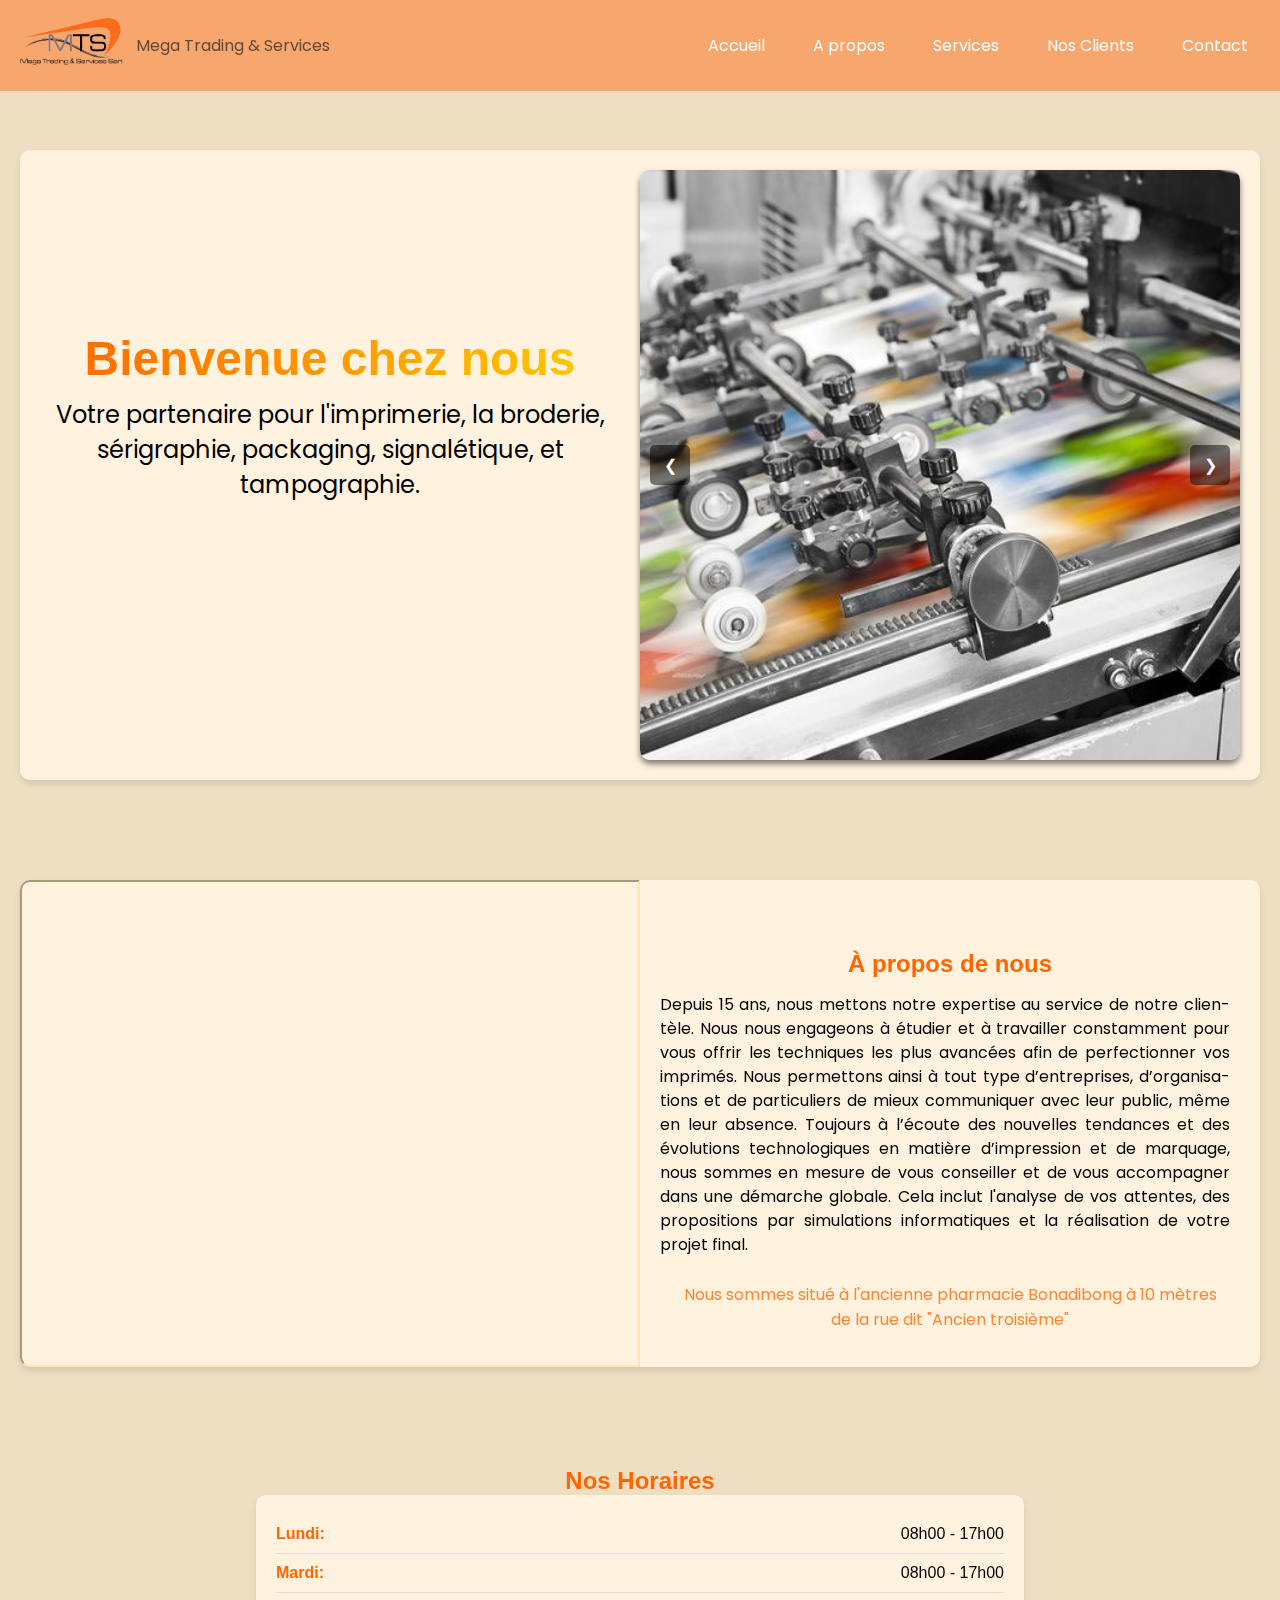
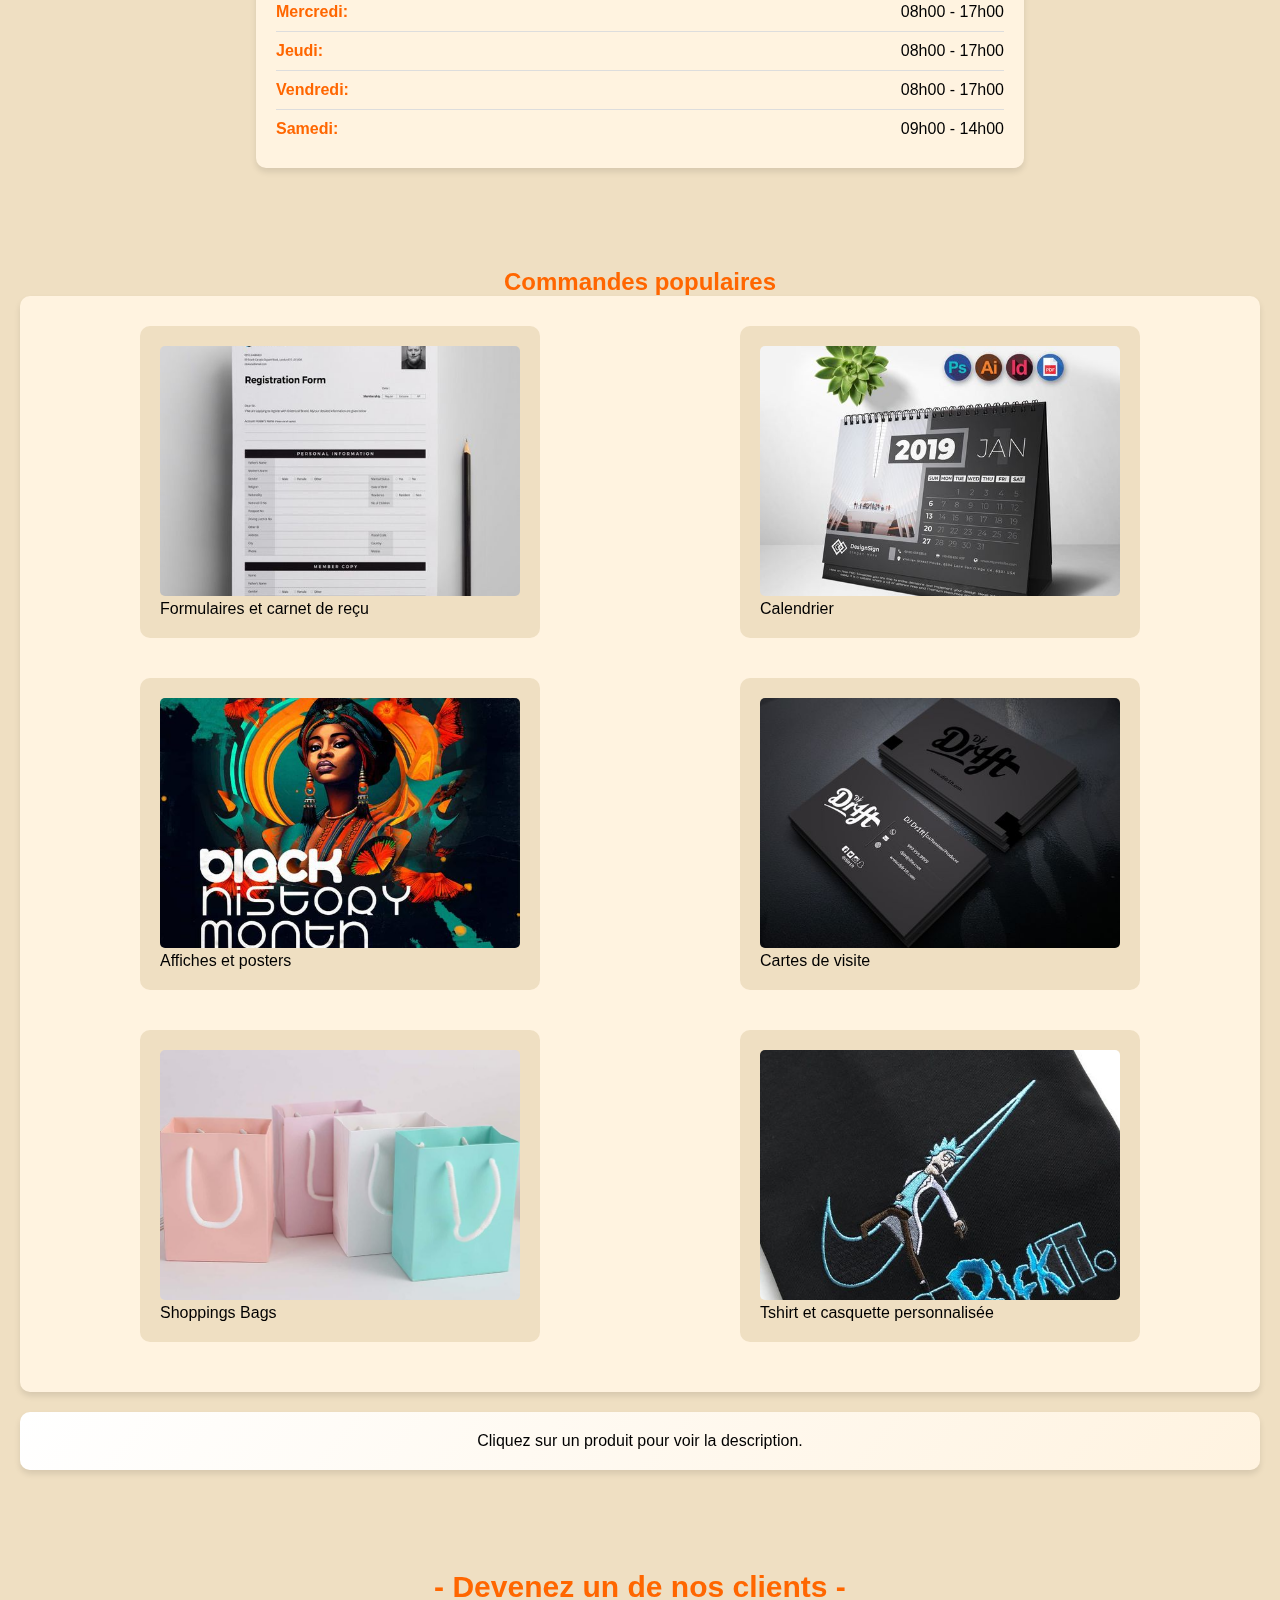
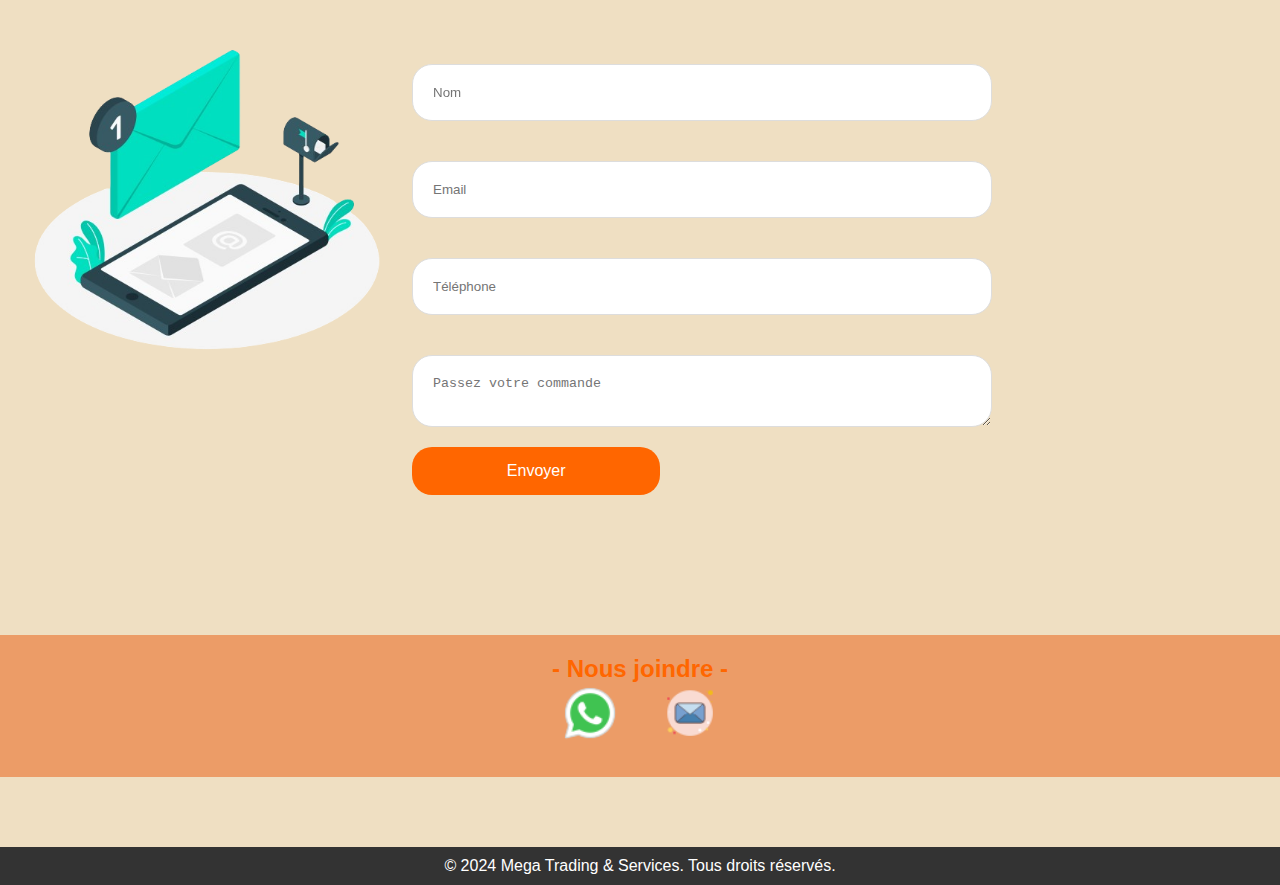
<file: index.html>
<!DOCTYPE html>
<html lang="fr">
  <head>
    <meta charset="UTF-8" />
    <meta name="viewport" content="width=device-width, initial-scale=1.0" />
    <title>MTS Online</title>
    <link rel="icon" type="image/png"  sizes="50x50" href="iconSite/Logo1-removebg-preview.png" />
    <link rel="stylesheet" href="styles.css" />
    <link href="https://fonts.googleapis.com/css2?family=Poppins:wght@300;400;500;600;700;800;900&display=swap" rel="stylesheet">
  </head>

  <body>
    <header>
      <nav class="navbar">
        <div class="logo">
          <a href="index.html">
            <img src="logoentreprise\Logo.PNG" alt="Logo" class="logo-img" />
          </a>
          <span class="company-name">Mega Trading & Services</span>
        </div>
        <ul class="nav-links">
          <li><a href="#home">Accueil</a></li>
          <li><a href="#about">A propos</a></li>
          <li class="dropdown">
            <a href="#services" id="services-btn" class="dropbtn">Services</a>
            <ul class="dropdown-content" id="services-dropdown">
              <li><a href="broderie.html">Broderie</a></li>
              <li><a href="Imprimerie.html">Imprimerie</a></li>
              <li><a href="packaging.html">Packaging</a></li>
              <li><a href="serigraphie.html">Sérigraphie</a></li>
              <li><a href="signaletique.html">Signalétique</a></li>
              <li><a href="tampographie.html">Tampographie</a></li>
            </ul>
          </li>
          <li><a href="Clients.html">Nos Clients</a></li>
          <li><a href="#contact">Contact</a></li>
        </ul>
        <div class="hamburger" onclick="toggleMenu()">
          <div class="bar"></div>
          <div class="bar"></div>
          <div class="bar"></div>
        </div>
      </nav>
      <script>
        //
        //
        //
        document.addEventListener("DOMContentLoaded", (event) => {
          const servicesBtn = document.getElementById("services-btn");
          const servicesDropdown = document.getElementById("services-dropdown");

          servicesBtn.addEventListener("click", function (event) {
            event.preventDefault();
            servicesDropdown.classList.toggle("show");
          });

          window.addEventListener("click", function (event) {
            if (
              !servicesBtn.contains(event.target) &&
              !servicesDropdown.contains(event.target)
            ) {
              servicesDropdown.classList.remove("show");
            }
          });
        });

        function toggleMenu() {
          const navLinks = document.querySelector(".nav-links");
          const hamburger = document.querySelector(".hamburger");
          navLinks.classList.toggle("open");
          hamburger.classList.toggle("toggle");
        }
      </script>
      <script>
        const links = document.querySelectorAll('.nav-links a[href^="#"]');

        for (const link of links) {
          link.addEventListener("click", function (event) {
            event.preventDefault(); // Empêche le comportement par défaut du lien

            const targetId = this.getAttribute("href"); // Récupère l'ID de la section cible
            const targetElement = document.querySelector(targetId); // Sélectionne l'élément cible

            if (targetElement) {
              // Vérifie si l'élément cible existe
              const yOffset = targetElement.getBoundingClientRect().top; // Obtient la position verticale de l'élément cible
              window.scrollTo({
                top: yOffset, // Défile la page vers la position verticale de l'élément cible
                behavior: "smooth", // Défilement fluide
              });
            }
          });
        }
      </script>
    </header>
    <main>
      <!-- <section id="home" class="section">
            <div class="intro">
                <div class="intro-text">
                    <h1 style="background:linear-gradient(to right, #ff6600, #ffcc00) ;background-clip: text ; color:transparent; font-size: 3rem;">Bienvenue chez vous</h1>
                    <h1>Votre partenaire pour l'imprimerie ,la broderie, sérigraphie, packaging, signalétique, et tampographie.</h1>
                </div>
        
                <div class="image-container">
                    <img src="imgSite/image0.jpg" alt="Impriman te Offset">
                </div>
     
            </div>
        </section> -->

      <section id="home" class="section">
        <div class="intro">
          <div class="intro-text">
            <h1
              style="
                background: linear-gradient(to right, #ff6600, #ffcc00);
                background-clip: text;
                color: transparent;
                font-size: 3rem;
                margin-top: 5%;
                padding: 2%;
              "
            >
              Bienvenue chez nous
            </h1>
            <p  style="font-family: 'Poppins', sans-serif;font-size: 1.5rem;">
              Votre partenaire pour l'imprimerie, la broderie, sérigraphie,
              packaging, signalétique, et tampographie.
            </p>
          </div>
          <div
            class="image-container"
            id="imageContainer"
            style="background-image: url('imgSite/image0.jpg')"
          >
            <div class="arrow left" onclick="prevImage()">&#10094;</div>
            <div class="arrow right" onclick="nextImage()">&#10095;</div>
          </div>
        </div>
      </section>

      <section id="about" class="section">
        <div class="about-us">
          <div class="map">
            <!-- Intégrer une carte ici -->
            <iframe
              id="mapIframe"
              class="iframecontent"
              src="https://www.google.com/maps/embed?pb=!1m14!1m12!1m3!1d3979.8927900612543!2d9.697039474420828!3d4.042294995931454!2m3!1f0!2f0!3f0!3m2!1i1024!2i768!4f13.1!5e0!3m2!1sfr!2scm!4v1717136594095!5m2!1sfr!2scm&markers=color:red%7C4.042294995931454,9.697039474420828&q=megatrading&servicessarl"
              style="
                border-bottom-left-radius: 10px;
                border-top-left-radius: 10px;
                height: 100%;
                width: 100%;
                border-color: #ffe2b5;
              "
              center="position"
              allowfullscreen=""
              loading="lazy"
              referrerpolicy="no-referrer-when-downgrade"
            ></iframe>
          </div>
          <div class="description"style="padding: 20px;margin-top: 2%;">
            <h2 style="color: #ff6600; padding: 15px; margin-top: 10px">
              À propos de nous
            </h2>
            <p class="hum" style=" font-family: 'Poppins', sans-serif; line-height: 1.5; margin-right: 10px;hyphens: auto; text-align: justify;">
              Depuis 15 ans, nous mettons notre expertise au service de notre clientèle. Nous nous engageons à étudier et à travailler constamment pour vous 
              offrir les techniques les plus avancées afin de perfectionner vos imprimés. Nous permettons ainsi à tout type d’entreprises, d’organisations et
               de particuliers de mieux communiquer avec leur public, même en leur absence.

Toujours à l’écoute des nouvelles tendances et des évolutions technologiques en matière d’impression et de marquage, 
nous sommes en mesure de vous conseiller et de vous accompagner dans une démarche globale. Cela inclut l'analyse de vos attentes, des propositions par 
simulations informatiques et la réalisation de votre projet final.
                <p style="color: #ff8534; padding: 15px; margin-top: 10px;font-family: 'Poppins', sans-serif; ">
                  Nous sommes situé à l'ancienne pharmacie Bonadibong à 10 mètres de la rue dit "Ancien troisième"
                </p>
            </p>
          </div>
         
        </div>
      </section>
      <section id="hours" class="section">
        <h2 style="color: #ff6600">Nos Horaires</h2>
        <ul class="timeline">
          <li>
            <span class="day">Lundi:</span>
            <div class="progress" style="width: 30%"></div>
            08h00 - 17h00
          </li>
          <li>
            <span class="day">Mardi:</span>
            <div class="progress" style="width: 30%"></div>
            08h00 - 17h00
          </li>
          <li>
            <span class="day">Mercredi:</span>
            <div class="progress" style="width: 30%"></div>
            08h00 - 17h00
          </li>
          <li>
            <span class="day">Jeudi:</span>
            <div class="progress" style="width: 30%"></div>
            08h00 - 17h00
          </li>
          <li>
            <span class="day">Vendredi:</span>
            <div class="progress" style="width: 30%"></div>
            08h00 - 17h00
          </li>
          <li>
            <span class="day">Samedi:</span>
            <div class="progress" style="width: 30%"></div>
            09h00 - 14h00
          </li>
        </ul>
      </section>

      <section class="section">
        <h2 style="color: #ff6600">Commandes populaires</h2>
        <div class="product-gallery">
          <!-- Les produits seront affichés ici -->
          <div
            class="product"
            onclick="showProductDescription('product4')"
            data-description="Des formulaires sur mesure : Simplifiez vos démarches et boostez votre productivité !

            Dites adieu aux formulaires papier fastidieux et inefficaces. Optez pour des formulaires sur mesure qui s'adaptent parfaitement à vos besoins et à vos exigences."
          >
            <img src="imgSite\formulaires.jpg" alt="Produit 4" />
            <p>Formulaires et carnet de reçu</p>
          </div>

          <div
            class="product"
            onclick="showProductDescription('product6')"
            data-description="Le nouvel an."
          >
            <img src="imgSite\calendrier.jpg" alt="Produit 6" />
            <p>Calendrier</p>
          </div>

          <div
            class="product"
            onclick="showProductDescription('product1')"
            data-description="Sublimez vos murs avec des affiches et posters qui vous ressemblent !"
          >
            <img src="imgSite\affiches.jpg" alt="Produit 1" />
            <p>Affiches et posters</p>
          </div>
          <div
            class="product"
            onclick="showProductDescription('product2')"
            data-description="Des cartes de visite qui font mouche !

            Votre première impression est la plus importante. Offrez à vos contacts une carte de visite qui vous ressemble et qui vous démarque."
          >
            <img src="imgSite\carte de visite.jpg" alt="Produit 2" />
            <p>Cartes de visite</p>
          </div>
          <div
            class="product"
            onclick="showProductDescription('product3')"
            data-description="Des sacs durables et écologiques pour promouvoir votre entreprise et transporter vos produits en toute sécurité"
          >
            <img src="imgSite\sac.jpg" alt="Produit 3" />
            <p>Shoppings Bags</p>
          </div>
          <!-- <div class="product" onclick="showProductDescription('product3')" data-description="Etiquettes et emballages : Habillez vos produits avec élégance et distinction !

            Valorisez votre marque et boostez vos ventes avec des étiquettes et emballages sur mesure qui attirent l'attention et suscitent le désir.">
                <img src="etiquettes.jpg" alt="Produit 3">
                <p>Etiquettes et emballages</p>
            </div>
      -->
          <div
            class="product"
            onclick="showProductDescription('product5')"
            data-description="Votre vêtement vous définit personnalisez votre image chez nous."
          >
            <img src="imgSite\tshirt.jpg" alt="Produit 5" />
            <p>Tshirt et casquette personnalisée</p>
          </div>
        </div>
        <div id="product-description" class="product-description">
          Cliquez sur un produit pour voir la description.
        </div>
      </section>
      <section id="contact" class="section">
        <h2
          style="
            color: #ff6600;
            font-weight: 600;
            font-size: 30px;
            margin-bottom: 20px;
          "
        >
          - Devenez un de nos clients -
        </h2>
        <img
          src="iconSite/Img-removebg-preview.png"
          alt="Image description"
          style="width: 30%; float: left"
        />
        <form action="https://api.web3forms.com/submit" method="post">
          <input
            type="hidden"
            name="access_key"
            value="1eb11de0-bf8b-41c1-966f-61df71127b80"
          />
          <!-- <label for="name">Nom:</label> -->
          <input type="text" id="name" name="name" required placeholder="Nom" />
          <!-- <label for="email">Email:</label> -->
          <input
            type="email"
            id="email"
            name="email"
            required
            placeholder="Email"
          />
          <!-- <label for="tel">Téléphone:</label> -->
          <input
            type="tel"
            id="tel"
            name="tel"
            required
            placeholder="Téléphone"
          />
          <!-- <label for="message">Message:</label> -->
          <textarea
            id="message"
            name="message"
            required
            placeholder="Passez votre commande "
          ></textarea>
          <button type="submit" class="submit">Envoyer</button>
        </form>
      </section>
    </main>

    <footer
      style="
        padding: 20px 0;
        text-align: center;
        background-color: rgb(236, 156, 103);
      "
    >
      <h2 style="color: #ff6600">- Nous joindre -</h2>
      <div class="contact" style="display: flex; justify-content: center">
        <div class="contact-item" style="margin: 0 20px">
          <a href="https://wa.me/237677775331">
            <img
              style="width: 60px; height: auto; margin-bottom: 10px"
              src="iconSite\icons8-whatsapp-48.png"
              alt="WhatsApp Logo"
            />
            <!-- <p style="color:rgb(102, 102, 228);">WhatsApp : +237677775331</p> -->
          </a>
        </div>
        <div class="contact-item" style="margin: 0 20px">
          <a href="mailto:megatradingsarl@gmail.com">
            <img
              style="width: 60px; height: auto; margin-bottom: 10px"
              src="iconSite\icons8-nouveau-message-50.png"
              alt="Email Logo"
            />
            <!-- <p style="color:rgb(102, 102, 228);">Email : megatradingsarl@gmail.com</p> -->
          </a>
        </div>
      </div>
    </footer>

    <footer>
      <p>&copy; 2024 Mega Trading & Services. Tous droits réservés.</p>
    </footer>
    <script src="script.js"></script>
    <!-- <script src="script1.js"></script> -->
    <script>
      document.addEventListener("DOMContentLoaded", function () {
        let currentImageIndex = 0;
        const images = [
          "imgSite/image0.jpg",
          "imgSite/polo1.jpg",
          "imgSite/papershoppingbag.jpg",
          "imgSite/magasin.jpg",
          "imgSite/calendrier1.jpg",
          "imgSite/emballages.jpg",
          "imgSite/carteVisite1.jpg",
        ];

        const imageContainer = document.getElementById("imageContainer");

        function changeImage(index) {
          imageContainer.style.backgroundImage = `url(${images[index]})`;
        }

        function nextImage() {
          currentImageIndex = (currentImageIndex + 1) % images.length;
          changeImage(currentImageIndex);
        }

        function prevImage() {
          currentImageIndex =
            (currentImageIndex - 1 + images.length) % images.length;
          changeImage(currentImageIndex);
        }

        // Change image every 5 seconds
        setInterval(nextImage, 5000);

        // Optional: Initialize with the first image
        changeImage(currentImageIndex);

        // Make functions available globally
        window.nextImage = nextImage;
        window.prevImage = prevImage;
      });
    </script>
  </body>
</html>
</file>
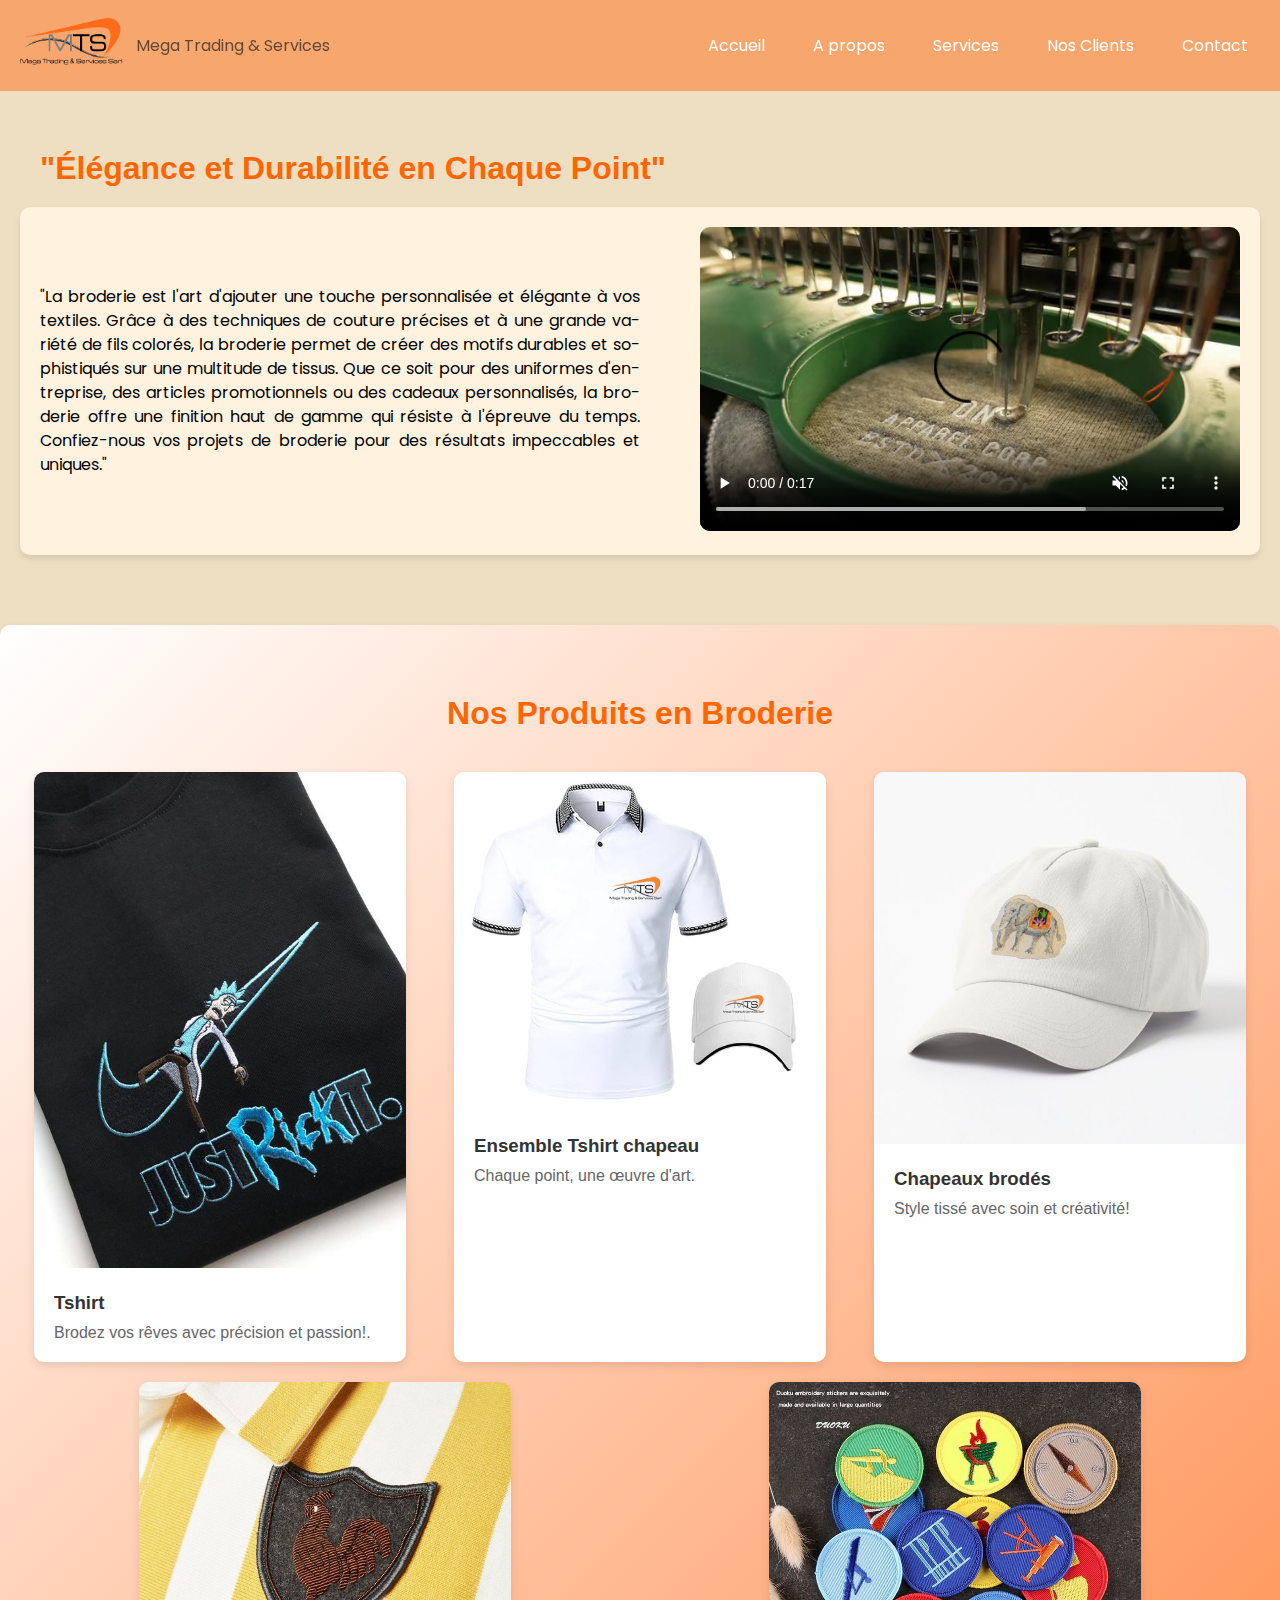
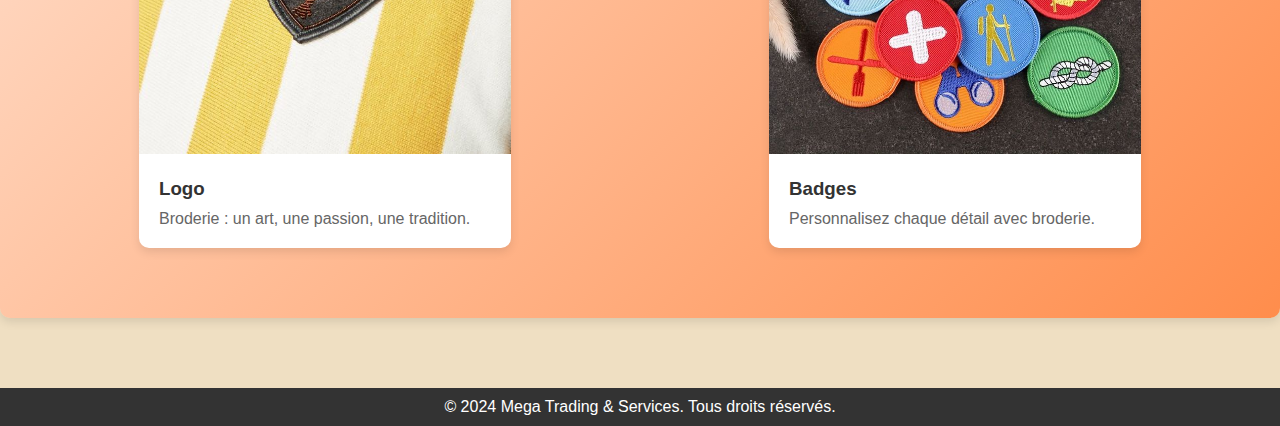
<file: broderie.html>
<!DOCTYPE html>
<html lang="fr">
  <head>
    <meta charset="UTF-8" />
    <meta name="viewport" content="width=device-width, initial-scale=1.0" />
    <title>MTS Online</title>
    <link rel="icon" type="image/png" sizes="50x50" href="iconSite/Logo1-removebg-preview.png"">
    <link rel="stylesheet" href="styles.css" />
    <link href="https://fonts.googleapis.com/css2?family=Poppins:wght@300;400;500;600;700;800;900&display=swap" rel="stylesheet">
  </head>
  <body>
    <header>
      <nav class="navbar">
           <div class="logo">
               <a href="index.html">
                   <img src="logoentreprise\Logo.PNG" alt="Logo" class="logo-img">
               </a>
               <span class="company-name">Mega Trading & Services</span>
           </div>
           <ul class="nav-links">
               <li><a href="index.html">Accueil</a></li>
               <li><a href="index.html#about">A propos</a></li>
               <li class="dropdown">
                <a href="#services" id="services-btn" class="dropbtn">Services</a>
                <ul class="dropdown-content" id="services-dropdown">
                    <li><a href="broderie.html">Broderie</a></li>
                    <li><a href="Imprimerie.html">Imprimerie</a></li>
                    <li><a href="packaging.html">Packaging</a></li>
                    <li><a href="serigraphie.html">Sérigraphie</a></li>
                    <li><a href="signaletique.html">Signalétique</a></li>
                    <li><a href="tampographie.html">Tampographie</a></li>
                   </ul>
               </li>
               <li><a href="Clients.html">Nos Clients</a></li>
               <li><a href="index.html#contact">Contact</a></li>
           </ul>
           <div class="hamburger" onclick="toggleMenu()">
               <div class="bar"></div>
               <div class="bar"></div>
               <div class="bar"></div>
           </div>
       </nav>
       <script>
        //
        //
        //
        document.addEventListener("DOMContentLoaded", (event) => {
          const servicesBtn = document.getElementById("services-btn");
          const servicesDropdown = document.getElementById("services-dropdown");

          servicesBtn.addEventListener("click", function (event) {
            event.preventDefault();
            servicesDropdown.classList.toggle("show");
          });

          window.addEventListener("click", function (event) {
            if (
              !servicesBtn.contains(event.target) &&
              !servicesDropdown.contains(event.target)
            ) {
              servicesDropdown.classList.remove("show");
            }
          });
        });

        function toggleMenu() {
          const navLinks = document.querySelector(".nav-links");
          const hamburger = document.querySelector(".hamburger");
          navLinks.classList.toggle("open");
          hamburger.classList.toggle("toggle");
        }
      </script>
   
     </header>
    <main>
      <section class="section">
        <h1 style="color: #ff6600" class="title-left">"Élégance et Durabilité en Chaque Point"</h1>
        <!-- <h2 style="color: #ff6600">La broderie</h2> -->
        <div class="offset-printing">
          <div class="description">
            <p style="text-align: left ;font-family: 'Poppins', sans-serif;hyphens: auto; text-align: justify;line-height: 1.5;">
              "La broderie est l'art d'ajouter une touche personnalisée et élégante à vos textiles.
               Grâce à des techniques de couture précises et à une grande variété de fils colorés, 
               la broderie permet de créer des motifs durables et sophistiqués sur une multitude de tissus.
                Que ce soit pour des uniformes d'entreprise, des articles promotionnels ou des cadeaux personnalisés,
                 la broderie offre une finition haut de gamme qui résiste à l'épreuve du temps. Confiez-nous vos projets
                  de broderie pour des résultats impeccables et uniques."
            </p>
          </div>
          <div class="video">
            <video controls muted>
              <source src="videoSite\broderie.mp4" type="video/mp4" />
              Votre navigateur ne supporte pas la balise vidéo.
            </video>
          </div>
        </div>
      </section>

      <section id="produits-broderie" class="produits-broderie-section">
        <div class="produits-broderie-header">
          <h2>Nos Produits en Broderie</h2>
        </div>
        <div class="produits-broderie-content">
          <div class="produit">
            <img src="imgSite\tshirt.jpg" alt="Produit 1" />
            <div class="produit-info">
              <h3>Tshirt </h3>
              <p>Brodez vos rêves avec précision et passion!.</p>
            </div>
          </div>
          <div class="produit">
            <img src="imgSite\catshirt.jpg" alt="Produit 1" />
            <div class="produit-info">
              <h3>Ensemble Tshirt chapeau</h3>
              <p>Chaque point, une œuvre d'art.</p>
            </div>
          </div>
       
          <div class="produit">
            <img src="imgSite\chapeau2.jpg" alt="Produit 3" />
            <div class="produit-info">
              <h3>Chapeaux brodés </h3>
              <p>Style tissé avec soin et créativité!</p>
            </div>
          </div>
          <div class="produit">
            <img src="imgSite\polo2.jpg" alt="Produit 3" />
            <div class="produit-info">
              <h3>Logo </h3>
              <p>Broderie : un art, une passion, une tradition.</p>
            </div>
          </div>
          <div class="produit">
            <img src="imgSite\badges2.jpg" alt="Produit 3" />
            <div class="produit-info">
              <h3>Badges</h3>
              <p>Personnalisez chaque détail avec broderie.</p>
            </div>
          </div>
        </div>
      </section>
    </main>
    <footer class="printfoot">
      <p>&copy; 2024 Mega Trading & Services. Tous droits réservés.</p>
    </footer>
    <script src="script.js"></script>
  </body>
</html>
</file>
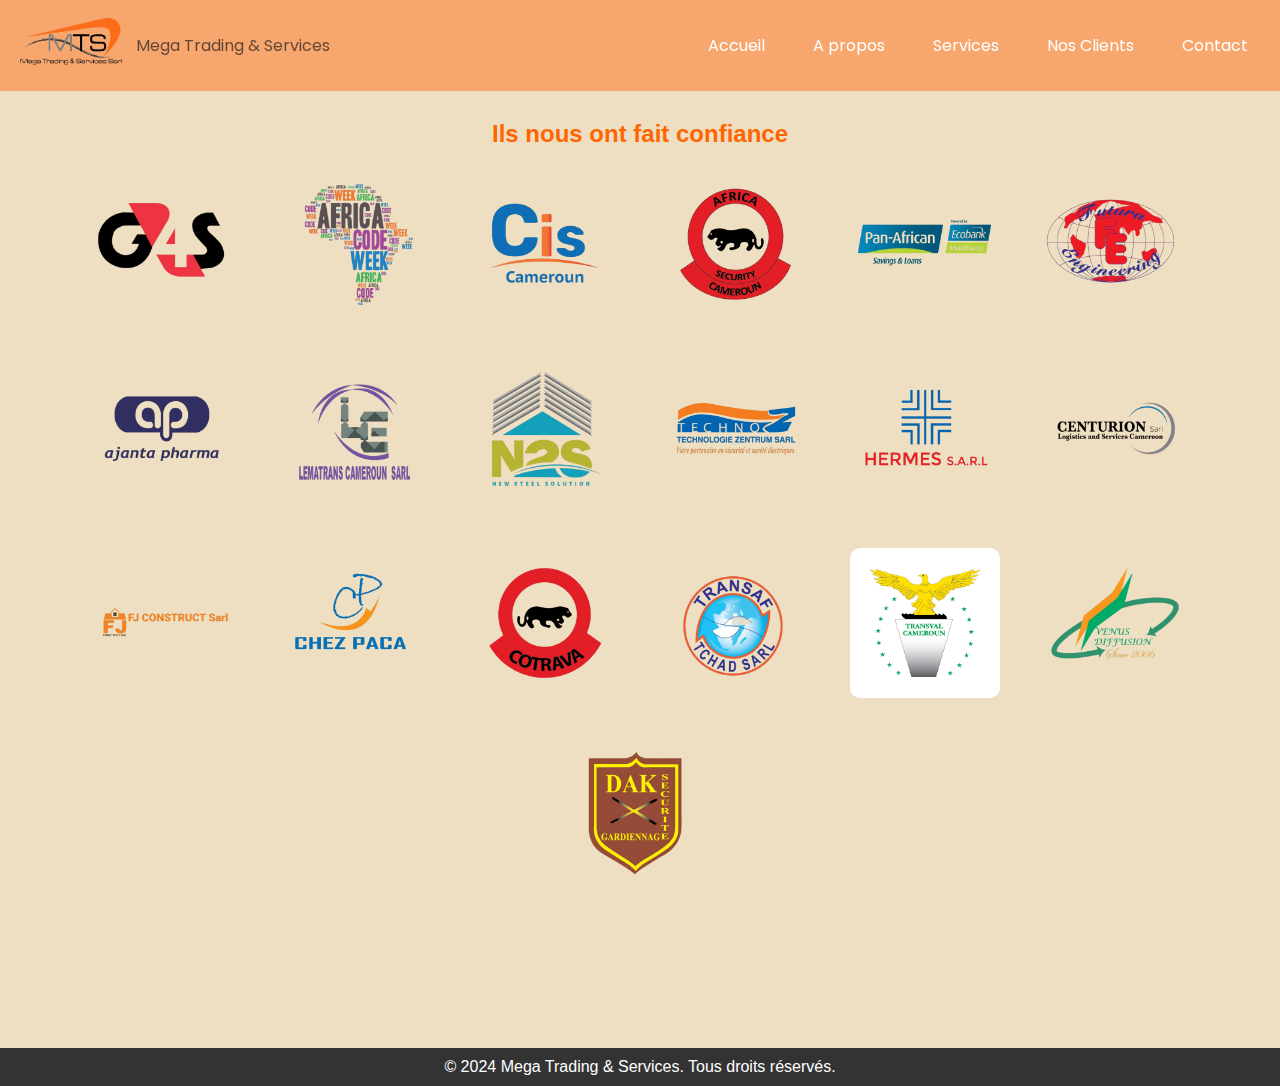
<file: Clients.html>
<!DOCTYPE html>
<html lang="fr">
  <head>
    <meta charset="UTF-8" />
    <meta name="viewport" content="width=device-width, initial-scale=1.0" />
    <title>MTS Online</title>
    <link rel="icon" type="image/png" sizes="50x50" href="iconSite/Logo1-removebg-preview.png">
    <link rel="stylesheet" href="styles.css" />
  </head>
  <body>
    <header>
      <nav class="navbar">
           <div class="logo">
               <a href="index.html">
                   <img src="logoentreprise\Logo.PNG" alt="Logo" class="logo-img">
               </a>
               <span class="company-name">Mega Trading & Services</span>
           </div>
           <ul class="nav-links">
               <li><a href="index.html">Accueil</a></li>
               <li><a href="index.html#about">A propos</a></li>
               <li class="dropdown">
                <a href="#services" id="services-btn" class="dropbtn">Services</a>
                <ul class="dropdown-content" id="services-dropdown">
                    <li><a href="broderie.html">Broderie</a></li>
                    <li><a href="Imprimerie.html">Imprimerie</a></li>
                    <li><a href="packaging.html">Packaging</a></li>
                    <li><a href="serigraphie.html">Sérigraphie</a></li>
                    <li><a href="signaletique.html">Signalétique</a></li>
                    <li><a href="tampographie.html">Tampographie</a></li>
                   </ul>
               </li>
               <li><a href="Clients.html">Nos Clients</a></li>
               <li><a href="index.html#contact">Contact</a></li>
           </ul>
           <div class="hamburger" onclick="toggleMenu()">
               <div class="bar"></div>
               <div class="bar"></div>
               <div class="bar"></div>
           </div>
       </nav>
       <script>
        //
        //
        //
        document.addEventListener("DOMContentLoaded", (event) => {
          const servicesBtn = document.getElementById("services-btn");
          const servicesDropdown = document.getElementById("services-dropdown");

          servicesBtn.addEventListener("click", function (event) {
            event.preventDefault();
            servicesDropdown.classList.toggle("show");
          });

          window.addEventListener("click", function (event) {
            if (
              !servicesBtn.contains(event.target) &&
              !servicesDropdown.contains(event.target)
            ) {
              servicesDropdown.classList.remove("show");
            }
          });
        });

        function toggleMenu() {
          const navLinks = document.querySelector(".nav-links");
          const hamburger = document.querySelector(".hamburger");
          navLinks.classList.toggle("open");
          hamburger.classList.toggle("toggle");
        }
      </script>
   
     </header>
    <main>
      <section id="clients" class="section">
        <h2 style="color: #ff6600; margin-top: 50px;">Ils nous ont fait confiance</h2>
        <div class="client-logos">
          <img src="logoentreprise\logo1_prev_ui.png" alt="Client 1" />
          <img src="logoentreprise\logo2_prev_ui.png " alt="Client 2" />
          <img src="logoentreprise\logo3_prev_ui.png " alt="Client 3" />
          <img src="logoentreprise\logo4_prev_ui.png" alt="Client 4" />
          <img src="logoentreprise\logo5_prev_ui.png" alt="Client 5" />
          <img src="logoentreprise\logo6_prev_ui.png" alt="Client 6" />
          <img src="logoentreprise\logo7_prev_ui.png " alt="Client 7" />
          <img src="logoentreprise\logo8_prev_ui.png " alt="Client 8" />
          <img src="logoentreprise\logo9_prev_ui.png " alt="Client 9" />
          <img src="logoentreprise\logo10_prev_ui.png " alt="Client 10" />
          <img src="logoentreprise\logo11_prev_ui.png " alt="Client 11" />
          <img src="logoentreprise\logo12_prev_ui.png " alt="Client 12" />
          <img src="logoentreprise\logo13_prev_ui.png " alt="Client 13" />
          <img src="logoentreprise\logo14_prev_ui.png " alt="Client 14" />
          <img src="logoentreprise\logo15_prev_ui.png " alt="Client 15" />
          <img src="logoentreprise\logo16_prev_ui.png " alt="Client 16" />
          <img src="logoentreprise\logo17.jpeg" alt="Client 17" style="border-radius: 10px" />
          <img src="logoentreprise\logo18_prev_ui.png " alt="Client 18" />
          <img src="logoentreprise\logo19_prev_ui.png " alt="Client 19" />

          <!-- Ajoutez les logos de vos clients ici -->
        </div>
      </section>
    </main>
    <footer class="clientfoot">
      <p>&copy; 2024 Mega Trading & Services. Tous droits réservés.</p>
    </footer>
    <script src="script.js"></script>
  </body>
</html>
</file>
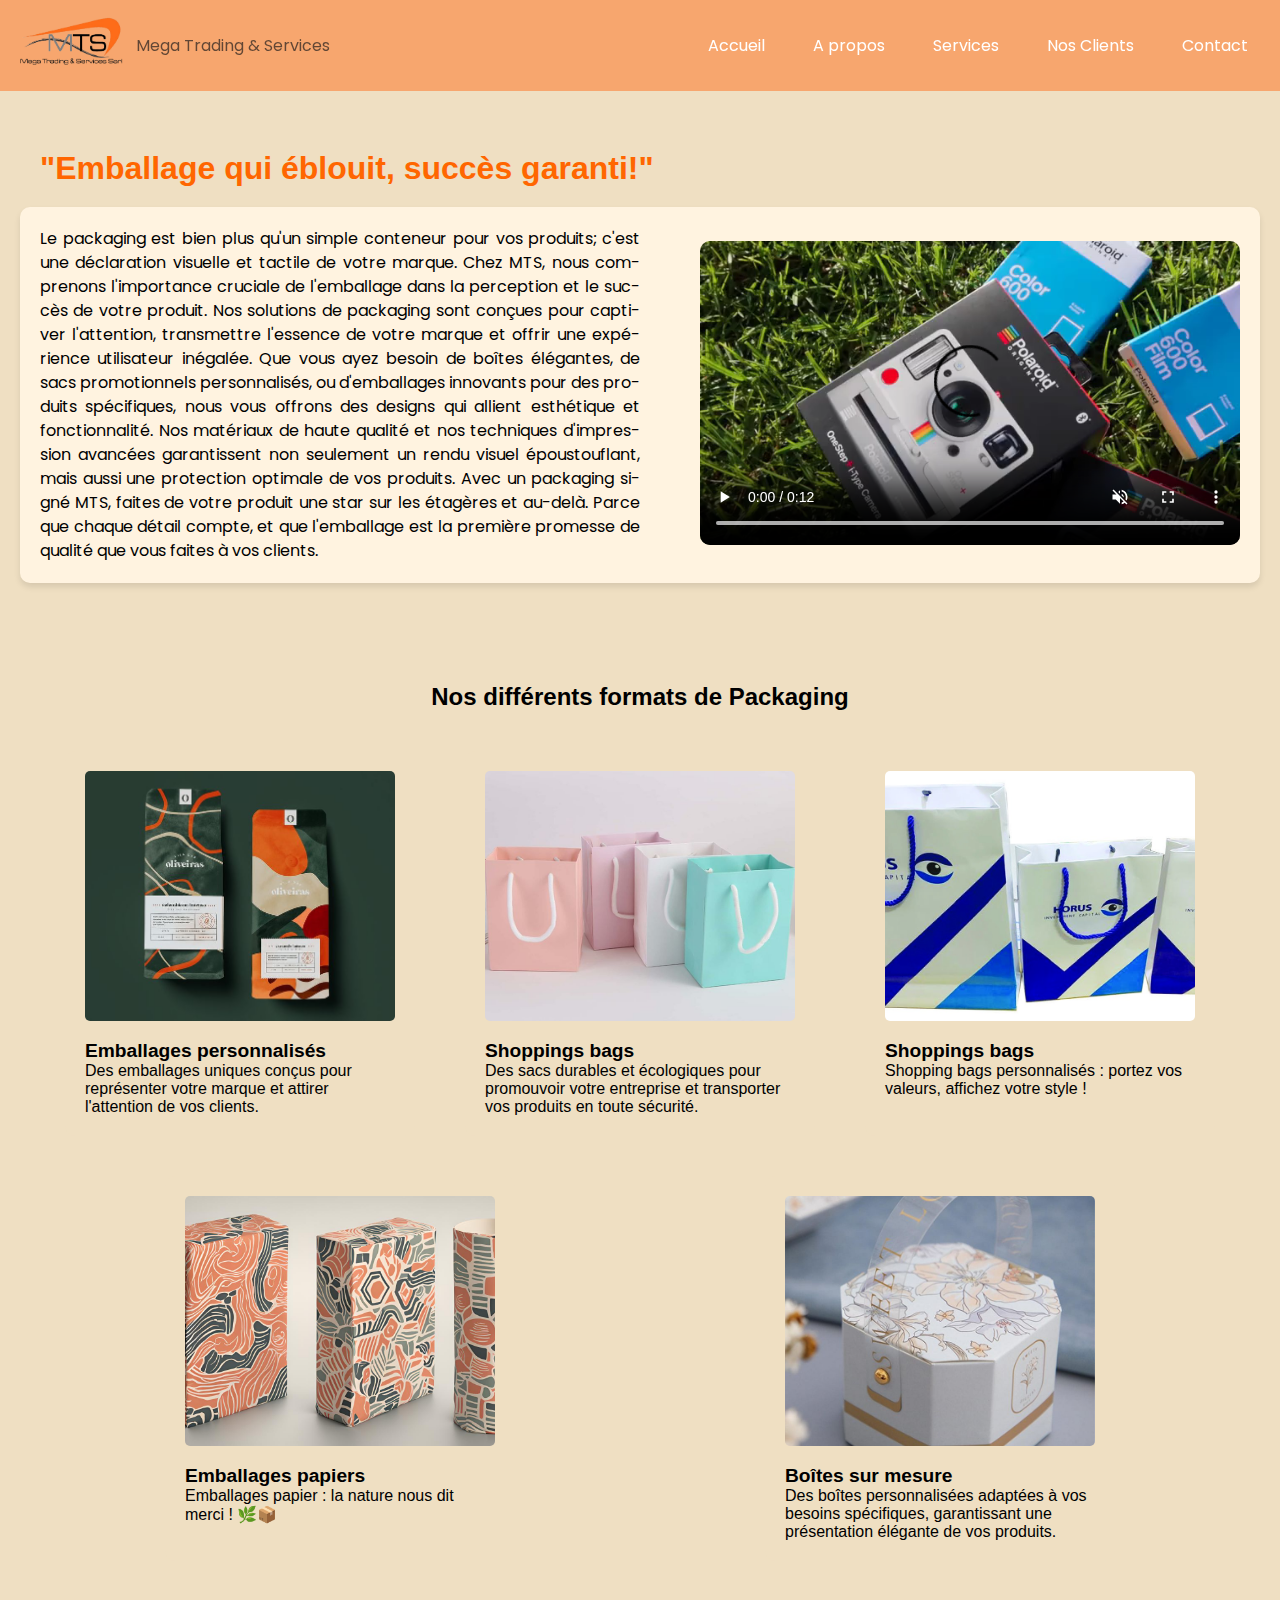
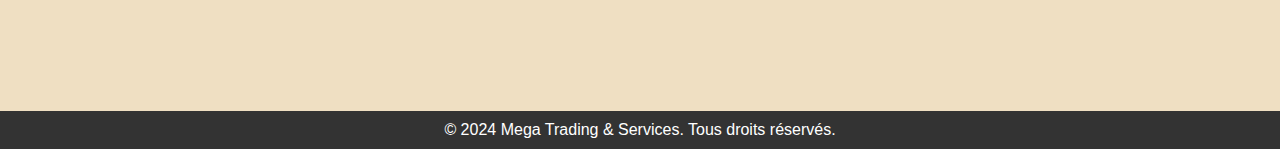
<file: packaging.html>
<!DOCTYPE html>
<html lang="fr">
  <head>
    <meta charset="UTF-8" />
    <meta name="viewport" content="width=device-width, initial-scale=1.0" />
    <title>MTS Online</title>
    <link rel="icon" type="image/png" sizes="50x50" href="iconSite/Logo1-removebg-preview.png">
    <link rel="stylesheet" href="styles.css" />
    <link href="https://fonts.googleapis.com/css2?family=Poppins:wght@300;400;500;600;700;800;900&display=swap" rel="stylesheet">
  </head>
  <body>
    <header>
      <nav class="navbar">
           <div class="logo">
               <a href="index.html">
                   <img src="logoentreprise\Logo.PNG" alt="Logo" class="logo-img">
               </a>
               <span class="company-name">Mega Trading & Services</span>
           </div>
           <ul class="nav-links">
               <li><a href="index.html">Accueil</a></li>
               <li><a href="index.html#about">A propos</a></li>
               <li class="dropdown">
                <a href="#services" id="services-btn" class="dropbtn">Services</a>
                <ul class="dropdown-content" id="services-dropdown">
                    <li><a href="broderie.html">Broderie</a></li>
                    <li><a href="Imprimerie.html">Imprimerie</a></li>
                    <li><a href="packaging.html">Packaging</a></li>
                    <li><a href="serigraphie.html">Sérigraphie</a></li>
                    <li><a href="signaletique.html">Signalétique</a></li>
                    <li><a href="tampographie.html">Tampographie</a></li>
                   </ul>
               </li>
               <li><a href="Clients.html">Nos Clients</a></li>
               <li><a href="index.html#contact">Contact</a></li>
           </ul>
           <div class="hamburger" onclick="toggleMenu()">
               <div class="bar"></div>
               <div class="bar"></div>
               <div class="bar"></div>
           </div>
       </nav>
       <script>
        //
        //
        //
        document.addEventListener("DOMContentLoaded", (event) => {
          const servicesBtn = document.getElementById("services-btn");
          const servicesDropdown = document.getElementById("services-dropdown");

          servicesBtn.addEventListener("click", function (event) {
            event.preventDefault();
            servicesDropdown.classList.toggle("show");
          });

          window.addEventListener("click", function (event) {
            if (
              !servicesBtn.contains(event.target) &&
              !servicesDropdown.contains(event.target)
            ) {
              servicesDropdown.classList.remove("show");
            }
          });
        });

        function toggleMenu() {
          const navLinks = document.querySelector(".nav-links");
          const hamburger = document.querySelector(".hamburger");
          navLinks.classList.toggle("open");
          hamburger.classList.toggle("toggle");
        }
      </script>
   
     </header>
    <main>
      <section class="section">
        <h1 style="color: #ff6600" class="title-left">"Emballage qui éblouit, succès garanti!"</h1>
        <!-- <h2 style="color: #ff6600">Le packaging</h2> -->
        <div class="offset-printing">
          <div class="description">
            <p style="text-align: left;font-family: 'Poppins', sans-serif;hyphens: auto; text-align: justify;line-height: 1.5;">
              Le packaging est bien plus qu'un simple conteneur pour vos produits; c'est une déclaration visuelle et tactile de votre marque. Chez MTS, nous comprenons l'importance cruciale de l'emballage dans la perception et le succès de votre produit. Nos solutions de packaging sont conçues pour captiver l'attention, transmettre l'essence de votre marque et offrir une expérience utilisateur inégalée.

Que vous ayez besoin de boîtes élégantes, de sacs promotionnels personnalisés, ou d'emballages innovants pour des produits spécifiques, nous vous offrons des designs qui allient esthétique et fonctionnalité. Nos matériaux de haute qualité et nos techniques d'impression avancées garantissent non seulement un rendu visuel époustouflant, mais aussi une protection optimale de vos produits.

Avec un packaging signé MTS, faites de votre produit une star sur les étagères et au-delà. Parce que chaque détail compte, et que l'emballage est la première promesse de qualité que vous faites à vos clients.
            </p>
          </div>
          <div class="video">
            <video controls muted>
              <source src="videoSite\packaging.mp4" type="video/mp4" />
              Votre navigateur ne supporte pas la balise vidéo.
            </video>
          </div>
        </div>
      </section>

      <section id="packaging" class="section">
        <div class="container">
            <h2>Nos différents formats de Packaging</h2>
            <div class="product-container">
                <div class="product" style="width: 350px;">
                    <img src="imgSite\emballages.jpg" alt="Produit de Packaging 1">
                    <h3>Emballages personnalisés</h3>
                    <p>Des emballages uniques conçus pour représenter votre marque et attirer l'attention de vos clients.</p>
                </div>
                <div class="product" style="width: 350px;">
                    <img src="imgSite\sac.jpg" alt="Produit de Packaging 2">
                    <h3>Shoppings bags</h3>
                    <p>Des sacs durables et écologiques pour promouvoir votre entreprise et transporter vos produits en toute sécurité.</p>
                </div>

                <div class="product" style="width: 350px;">
                  <img src="imgSite\shop.jpg" alt="Produit de Packaging 2">
                  <h3>Shoppings bags</h3>
                  <p>Shopping bags personnalisés : portez vos valeurs, affichez votre style !</p>
              </div>
              <div class="product" style="width: 350px;">
                <img src="imgSite\paperpackaging.jpg" alt="Produit de Packaging 2">
                <h3>Emballages papiers</h3>
                <p>Emballages papier : la nature nous dit merci ! 🌿📦</p>
            </div>
                <div class="product" style="width: 350px;">
                    <img src="imgSite\emballagesboite.jpg" alt="Produit de Packaging 3">
                    <h3>Boîtes sur mesure</h3>
                    <p>Des boîtes personnalisées adaptées à vos besoins spécifiques, garantissant une présentation élégante de vos produits.</p>
                </div>
            </div>
        </div>
    </section>
    
    </main>
    <footer class="printfoot">
      <p>&copy; 2024 Mega Trading & Services. Tous droits réservés.</p>
    </footer>
    <script src="script.js"></script>
  </body>
</html>
</file>
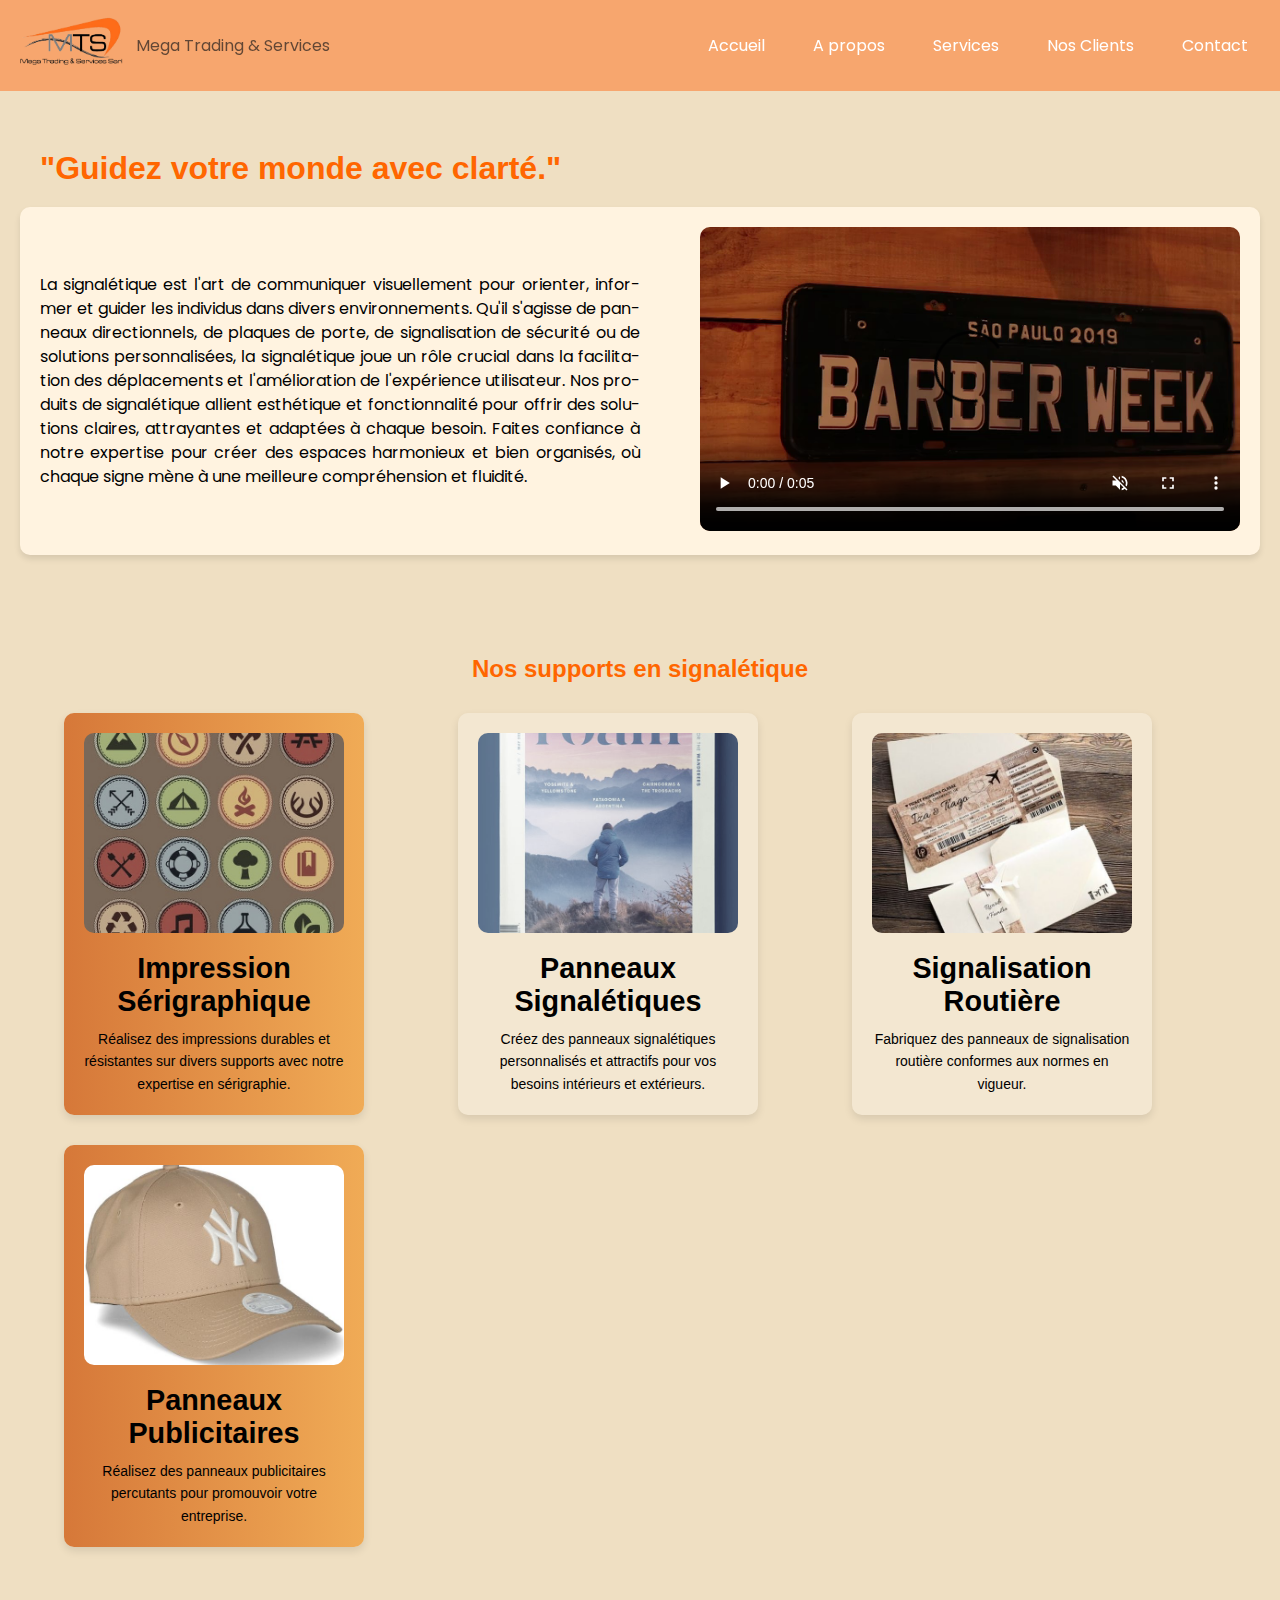
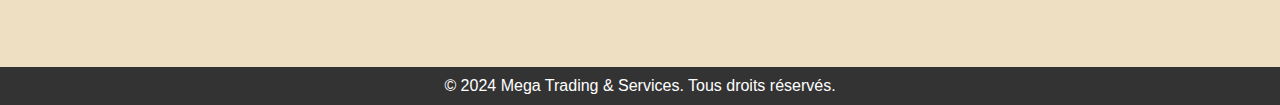
<file: signaletique.html>
<!DOCTYPE html>
<html lang="fr">
  <head>
    <meta charset="UTF-8" />
    <meta name="viewport" content="width=device-width, initial-scale=1.0" />
    <title>MTS Online</title>
    <link rel="icon" type="image/png" sizes="50x50" href="iconSite/Logo1-removebg-preview.png">
    <link rel="stylesheet" href="styles.css" />
    <link href="https://fonts.googleapis.com/css2?family=Poppins:wght@300;400;500;600;700;800;900&display=swap" rel="stylesheet">
  </head>
  <body>
    <header>
      <nav class="navbar">
           <div class="logo">
               <a href="index.html">
                   <img src="logoentreprise\Logo.PNG" alt="Logo" class="logo-img">
               </a>
               <span class="company-name">Mega Trading & Services</span>
           </div>
           <ul class="nav-links">
               <li><a href="index.html">Accueil</a></li>
               <li><a href="index.html#about">A propos</a></li>
               <li class="dropdown">
                <a href="#services" id="services-btn" class="dropbtn">Services</a>
                <ul class="dropdown-content" id="services-dropdown">
                    <li><a href="broderie.html">Broderie</a></li>
                    <li><a href="Imprimerie.html">Imprimerie</a></li>
                    <li><a href="packaging.html">Packaging</a></li>
                    <li><a href="serigraphie.html">Sérigraphie</a></li>
                    <li><a href="signaletique.html">Signalétique</a></li>
                    <li><a href="tampographie.html">Tampographie</a></li>
                   </ul>
               </li>
               <li><a href="Clients.html">Nos Clients</a></li>
               <li><a href="index.html#contact">Contact</a></li>
           </ul>
           <div class="hamburger" onclick="toggleMenu()">
               <div class="bar"></div>
               <div class="bar"></div>
               <div class="bar"></div>
           </div>
       </nav>
       <script>
        //
        //
        //
        document.addEventListener("DOMContentLoaded", (event) => {
          const servicesBtn = document.getElementById("services-btn");
          const servicesDropdown = document.getElementById("services-dropdown");

          servicesBtn.addEventListener("click", function (event) {
            event.preventDefault();
            servicesDropdown.classList.toggle("show");
          });

          window.addEventListener("click", function (event) {
            if (
              !servicesBtn.contains(event.target) &&
              !servicesDropdown.contains(event.target)
            ) {
              servicesDropdown.classList.remove("show");
            }
          });
        });

        function toggleMenu() {
          const navLinks = document.querySelector(".nav-links");
          const hamburger = document.querySelector(".hamburger");
          navLinks.classList.toggle("open");
          hamburger.classList.toggle("toggle");
        }
      </script>
     </header>
    <main>
      <section class="section">
        <h1 style="color: #ff6600" class="title-left">
          "Guidez votre monde avec clarté."
        </h1>
        <!-- <h2 style="color: #ff6600">La signaletique</h2> -->
        <div class="offset-printing">
          <div class="description">
            <p
              style="
                text-align: left;
                font-family: 'Poppins', sans-serif;hyphens: auto; text-align: justify;line-height: 1.5;
              "
            >
              La signalétique est l'art de communiquer visuellement pour
              orienter, informer et guider les individus dans divers
              environnements. Qu'il s'agisse de panneaux directionnels, de
              plaques de porte, de signalisation de sécurité ou de solutions
              personnalisées, la signalétique joue un rôle crucial dans la
              facilitation des déplacements et l'amélioration de l'expérience
              utilisateur. Nos produits de signalétique allient esthétique et
              fonctionnalité pour offrir des solutions claires, attrayantes et
              adaptées à chaque besoin. Faites confiance à notre expertise pour
              créer des espaces harmonieux et bien organisés, où chaque signe
              mène à une meilleure compréhension et fluidité.
            </p>
          </div>
          <div class="video">
            <video controls muted>
              <source src="videoSite\signalétique.mp4" type="video/mp4" />
              Votre navigateur ne supporte pas la balise vidéo.
            </video>
          </div>
        </div>
      </section>

      <section id="signalétique" style="  
      flex-direction: column;
      margin-left: 5%;
      margin-right: 5%;
      align-items: center;
      padding: 50px 0;
    ">
        <h2 style="margin-bottom: 30px;
        font-size: 1.5rem; color: #ff6600; text-align: center;">Nos supports en signalétique</h2>
        <div class="product-grid">
          <div
            class="product-card sérigraphie"
            data-aos="fade-up"
            data-aos-duration="1000"
            data-aos-delay="0"
            style="background: linear-gradient(to right, #d67839, #f0ab56);"
          >
            <img
              src="imgSite/badgesBroderie.jpg"
              alt="Signalétique Sérigraphie 1"
            />
            <h3>Impression Sérigraphique</h3>
            <p>
              Réalisez des impressions durables et résistantes sur divers
              supports avec notre expertise en sérigraphie.
            </p>
          </div>
          <div
            class="product-card sérigraphie"
            data-aos="fade-up"
            data-aos-duration="1000"
            data-aos-delay="200"
          >
            <img
              src="imgSite/brochure.jpg"
              alt="Signalétique Sérigraphie 2"
            />
            <h3>Panneaux Signalétiques</h3>
            <p>
              Créez des panneaux signalétiques personnalisés et attractifs pour
              vos besoins intérieurs et extérieurs.
            </p>
          </div>
          <div
            class="product-card"
            data-aos="fade-up"
            data-aos-duration="1000"
            data-aos-delay="400"
          >
            <img
              src="imgSite/Billets.jpg"
              alt="Signalisation"
            />
            <h3>Signalisation Routière</h3>
            <p>
              Fabriquez des panneaux de signalisation routière conformes aux
              normes en vigueur.
            </p>
          </div>
          <div
            class="product-card"
            data-aos="fade-up"
            data-aos-duration="1000"
            data-aos-delay="600"
            style="background: linear-gradient(to right, #d67839, #f0ab56);"
          >
            <img
              src="imgSite/chapeau.jpg"
              alt="Panneau Publicitaire"
            />
            <h3>Panneaux Publicitaires</h3>
            <p>
              Réalisez des panneaux publicitaires percutants pour promouvoir
              votre entreprise.
            </p>
          </div>
        </div>
      </section>
    </main>
    <footer class="printfoot">
      <p>&copy; 2024 Mega Trading & Services. Tous droits réservés.</p>
    </footer>
    <script src="script.js"></script>
    <script>
      document.addEventListener("DOMContentLoaded", function () {
        AOS.init({
          // Options d'initialisation AOS
        });
      });
    </script>
  </body>
</html>
</file>
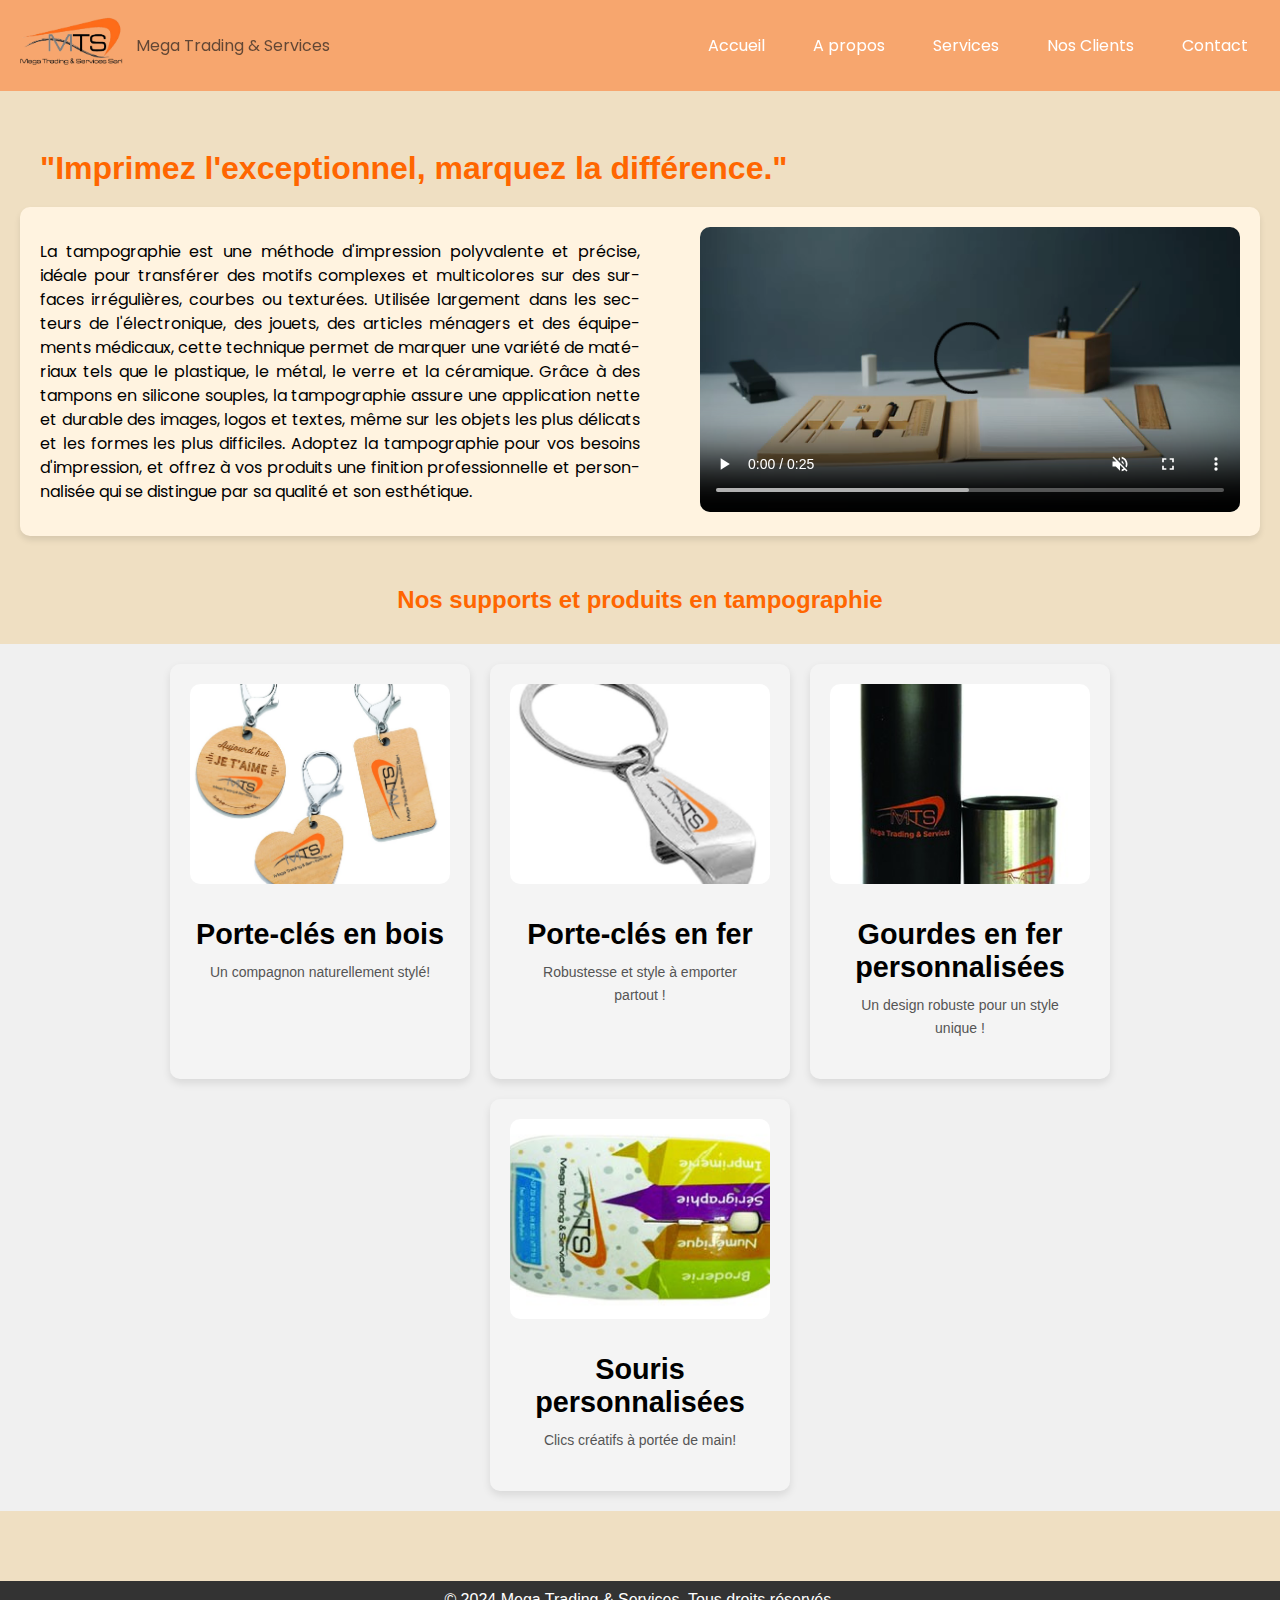
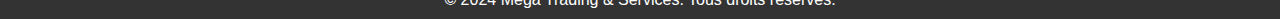
<file: tampographie.html>
<!DOCTYPE html>
<html lang="fr">
  <head>
    <meta charset="UTF-8" />
    <meta name="viewport" content="width=device-width, initial-scale=1.0" />
    <title>MTS Online</title>
    <link rel="icon" type="image/png" sizes="50x50" href="iconSite/Logo1-removebg-preview.png">
    <link rel="stylesheet" href="styles.css" />
    <link href="https://fonts.googleapis.com/css2?family=Poppins:wght@300;400;500;600;700;800;900&display=swap" rel="stylesheet">
  </head>
  <body>
    <header>
      <nav class="navbar">
           <div class="logo">
               <a href="index.html">
                   <img src="logoentreprise\Logo.PNG" alt="Logo" class="logo-img">
               </a>
               <span class="company-name">Mega Trading & Services</span>
           </div>
           <ul class="nav-links">
               <li><a href="index.html">Accueil</a></li>
               <li><a href="index.html#about">A propos</a></li>
               <li class="dropdown">
                <a href="#services" id="services-btn" class="dropbtn">Services</a>
                <ul class="dropdown-content" id="services-dropdown">
                    <li><a href="broderie.html">Broderie</a></li>
                    <li><a href="Imprimerie.html">Imprimerie</a></li>
                    <li><a href="packaging.html">Packaging</a></li>
                    <li><a href="serigraphie.html">Sérigraphie</a></li>
                    <li><a href="signaletique.html">Signalétique</a></li>
                    <li><a href="tampographie.html">Tampographie</a></li>
                   </ul>
               </li>
               <li><a href="Clients.html">Nos Clients</a></li>
               <li><a href="index.html#contact">Contact</a></li>
           </ul>
           <div class="hamburger" onclick="toggleMenu()">
               <div class="bar"></div>
               <div class="bar"></div>
               <div class="bar"></div>
           </div>
       </nav>
       <script>
        //
        //
        //
        document.addEventListener("DOMContentLoaded", (event) => {
          const servicesBtn = document.getElementById("services-btn");
          const servicesDropdown = document.getElementById("services-dropdown");

          servicesBtn.addEventListener("click", function (event) {
            event.preventDefault();
            servicesDropdown.classList.toggle("show");
          });

          window.addEventListener("click", function (event) {
            if (
              !servicesBtn.contains(event.target) &&
              !servicesDropdown.contains(event.target)
            ) {
              servicesDropdown.classList.remove("show");
            }
          });
        });

        function toggleMenu() {
          const navLinks = document.querySelector(".nav-links");
          const hamburger = document.querySelector(".hamburger");
          navLinks.classList.toggle("open");
          hamburger.classList.toggle("toggle");
        }
      </script>
   
     </header>
    <main>
      <section class="section">
        <h1 style="color: #ff6600" class="title-left">"Imprimez l'exceptionnel, marquez la différence."</h1>
        <!-- <h2 style="color: #ff6600">La tampographie</h2> -->
        <div class="offset-printing">
          <div class="description">
            <p style="text-align: left; font-family: 'Poppins', sans-serif;hyphens: auto; text-align: justify;line-height: 1.5;">
              La tampographie est une méthode d'impression polyvalente et précise, idéale pour 
              transférer des motifs complexes et multicolores sur des surfaces irrégulières, 
              courbes ou texturées. Utilisée largement dans les secteurs de l'électronique, des jouets,
               des articles ménagers et des équipements médicaux, cette technique permet de marquer une 
               variété de matériaux tels que le plastique, le métal, le verre et la céramique. Grâce à
                des tampons en silicone souples, la tampographie assure une application nette et durable
                 des images, logos et textes, même sur les objets les plus délicats et les formes les plus
                  difficiles. Adoptez la tampographie pour vos besoins d'impression, et offrez à vos produits
                   une finition professionnelle et personnalisée qui se distingue par sa qualité et son esthétique.
            </p>
          </div>
          <div class="video">
            <video controls muted>
              <source src="videoSite\Gadget.mp4" type="video/mp4" />
              Votre navigateur ne supporte pas la balise vidéo.
            </video>
          </div>
        </div>
      </section>
      <h2 style="margin-bottom: 30px;
        font-size: 1.5rem; color: #ff6600;text-align: center;">Nos supports et produits en tampographie</h2>
      <section class="tampographie-section">
        
        <div class="product-card">
            <img src="imgSite/port clé.jpg" alt="Produit 1" class="product-image">
            <h3 class="product-name">Porte-clés en bois </h3>
            <p class="product-description7"> Un compagnon naturellement stylé!</p>
        </div>
        <div class="product-card">
            <img src="imgSite/porte clé2.jpg" alt="Produit 2" class="product-image">
            <h3 class="product-name">Porte-clés en fer </h3>
            <p class="product-description7">Robustesse et style à emporter partout !</p>
        </div>
        <div class="product-card">
            <img src="imgSite/gourde.jpg" alt="Produit 2" class="product-image">
            <h3 class="product-name">Gourdes en fer personnalisées</h3>
            <p class="product-description7">Un design robuste pour un style unique !</p>
        </div>
        <div class="product-card">
          <img src="imgSite/objet.jpg" alt="Produit 2" class="product-image">
          <h3 class="product-name">Souris personnalisées</h3>
          <p class="product-description7"> Clics créatifs à portée de main!</p>
      </div>
        <!-- Ajoutez autant de cartes de produit que nécessaire -->
    </section>
    <script>
      document.addEventListener('DOMContentLoaded', function () {
    const productCards = document.querySelectorAll('.product-card');

    productCards.forEach(card => {
        card.addEventListener('mouseover', () => {
            card.classList.add('hover');
        });

        card.addEventListener('mouseout', () => {
            card.classList.remove('hover');
        });
    });
});

    </script>

    </main>
    <footer class="printfoot">
      <p>&copy; 2024 Mega Trading & Services. Tous droits réservés.</p>
    </footer>
    <script src="script.js"></script>
  </body>
</html>
</file>
<file: styles.css>
/*  */
/* styles.css */
@import url("https://fonts.googleapis.com/css2?family=Poppins:wght@300;400;500;600;700;800;900&display=swap");

body {
    font-family: Arial, sans-serif;
    margin: 0;
    padding: 0;
    box-sizing: border-box;
    /* background-color: rgba(232, 168, 96, 0.845); */
    background-color: #efdfc2;
    /* color: #333; */
    /* transition: background-color 0.5s ease; */
    /* cursor: none; */
}






* {
    margin: 0;
    padding: 0;
    box-sizing: border-box;
}


.navbar {
    font-family: "Poppins", sans-serif;
    display: flex;
    justify-content: space-between;
    align-items: center;
    background: rgba(255, 109, 26, 0.5);;
    backdrop-filter: blur(40px);
    padding: 1rem;
    color: white;
    position: fixed;
    width: 100%;
    z-index: 1000;
}

.logo {
    font-size: 1.5rem;
}

.nav-links {
    list-style: none;
    display: flex;
    gap: 1rem;
}

.nav-links li a {
    color: white;
    text-decoration: none;
    padding: 0.4rem 1rem;
    display: block;
    transition: color 0.3s, background-color 0.3s;
    
}

.nav-links li a:hover {
    color: #ff6347;
    background-color: rgba(255, 255, 255, 0.1);
}

.hamburger {
    display: none;
    flex-direction: column;
    cursor: pointer;
}

.hamburger .bar {
    width: 25px;
    height: 3px;
    background-color: white;
    margin: 4px;
    transition: all 0.3s;
}

.dropdown {
    position: relative;
}

.dropdown-content {
    display: none;
    position: absolute;
    top: 100%;
    left: 0;
    list-style-type: none;
    background: rgba(255, 109, 26, 0.5);;
    backdrop-filter: blur(40px);
    box-shadow: 0 8px 16px rgba(0, 0, 0, 0.2);
    z-index: 1;
    /* padding: 12px 16px; */
    width: 200px;
    border-radius: 10px;
}

.dropdown-content li {
    width: 100%;
}

.dropdown-content li a {
    width: 100%;
    padding: 0.5rem 1rem;
}

/* .dropdown:hover .dropdown-content {
    display: block;
} */
.dropdown-content.show {
    display: block;
}

@media (max-width: 875px) {
    .nav-links {
        position: absolute;
        top: 100%;
        left: -100%;
        width: 100%;
        height: 50vh;
        background-color: #333;
        flex-direction: column;
        align-items: center;
        justify-content: first flex-start;
        gap: 0;
        overflow-y: auto;
        transition: left 0.3s;
        background: linear-gradient(to right, #ff6600, #ffcc00);
    }
 
    .navbar{
        background: linear-gradient(to right, #ff6600, #ffcc00);
    }
 
    .dropdown-content{
        background:  linear-gradient(to right, #ff6600, #ffcc00);
        width: 400%;
        /* margin: auto; */
        left:50%;
        right: 50%;
        transform: translateX(-50%);
        text-align: center; 
    }
    .nav-links.open {
        left: 0;
    }

    .hamburger {
        display: flex;
    }

    .hamburger.toggle .bar:nth-child(1) {
        transform: rotate(-45deg) translate(-5px, 6px);
    }

    .hamburger.toggle .bar:nth-child(2) {
        opacity: 0;
    }

    .hamburger.toggle .bar:nth-child(3) {
        transform: rotate(45deg) translate(-5px, -6px);
    }
}


    

.logo {
    display: flex;
    align-items: center;
}

.logo-img {
    height: 50px;
    margin-right: 0.5rem;
}

.company-name {
    font-size: 1rem;
    color: rgba(27, 26, 26, 0.685);
   
}






.section {
    padding: 70px 20px;
    text-align: center;
}

.intro {
    display: flex;
    justify-content: space-between;
    padding: 20px;
    background: #fff3e0;
    border-radius: 10px;
    box-shadow: 0 4px 6px rgba(0, 0, 0, 0.1);
    /* max-height: 65vh; */
    min-height: 70vh;
    margin-top: 100px;
    /* Adjust for header height */
    /* flex-wrap: wrap; */
}

.intro-text {
    max-width: 50%;
    padding-right: 20px;
    margin-top: 120px;
    box-sizing: border-box;
}
/* .image-container {
    flex: 1;
    max-width: 736px; 
    overflow: hidden;
    display: flex;
    justify-content: center;
    align-items: center;
    background-color: #fff3e0;
    border-radius: 10px;
    box-shadow: 0 4px 6px rgba(0, 0, 0, 0.1);
}

.image-container img {
    width: 100%;
   
    height: 100%;
    object-fit: cover;
    display: block;
} */
.image-container {
    flex: 1;
    width: 50%;
    max-height: auto;
    background-size: cover;
    background-position: center;
    background-repeat: no-repeat;
    border-radius: 10px;
    box-shadow: 0 4px 6px rgba(0, 0, 0, 0.5);
    position: relative;
    transition: opacity 1s ease-in-out;
}

.image-container.fade-out {
    opacity: 0; /* Fade out effect */
}

.image-container.fade-in {
    opacity: 1; /* Fade in effect */
}

.arrow {
    position: absolute;
    top: 50%;
    transform: translateY(-50%);
    background-color: rgba(0, 0, 0, 0.5);
    color: white;
    width: 40px;
    height: 40px;
    display: flex;
    align-items: center;
    /* padding: 10px; */
    justify-content: center;
    cursor: pointer;
    border-radius: 5px;
    
    -webkit-user-select: none; 
    -moz-user-select: none; 
    -ms-user-select: none; 
    user-select: none;
}

.arrow.left {
    left: 10px;
}

.arrow.right {
    right: 10px;
}

.arrow:hover {
    background-color: rgba(0, 0, 0, 0.8);
}

@media (max-width: 999px) {
    .intro-text{
        margin-top: 1px;
    }
   
    
}
@media (max-width: 999px){
    .intro-text{
        margin-top: 1px;

    }
    
}
@media (max-width: 1568px) {

    .image-container {
        width: 100%;
        min-height: 50vh;
    }
}









.intro img {
    max-width: 45%;
    height: auto;
    /* max-height: 45vh; */
    border-radius: 15px;
    /* box-shadow: #333; */
    box-shadow: 5px 10px 15px rgba(0, 0, 0, 0.5);
    text-align: center;
    /* object-fit: contain; */
    object-fit: cover;
}




























.about-us {
    display: flex; 
    justify-content: space-around;
    /* padding: 10px; */
    background: #fff3e0;
    border-radius: 10px;
    box-shadow: 0 4px 6px rgba(0, 0, 0, 0.1);
    min-height: 50vh;
    /* gap: 10px */
    margin:auto;

}

.description,
.map {
    /* max-width: 100%; */
    min-width: 50%;
    min-height: 100%;
    
    /* margin-top: 10px; */
}

@media (max-width: 999px) {
    .about-us {
        flex-direction: column-reverse; /* Place l'objet droit au-dessus de l'objet gauche */
        align-items: flex-start; /* Alignement des objets en haut */
        margin: 0px;
    }

}


@media (max-width: 999px) {
    .description {
        margin-top: 1px;
        
        
        /* Adjust for header height */
    }
    .iframecontent{
        border-bottom-right-radius: 10px;  
        border-top-left-radius:;
        
        
    }
  
    .map{
        width: 100%;
        height: 30vh;    
        /* margin: auto; */
        
    }

   
}

.timeline {
    list-style: none;
    padding: 0;
    background: #fff3e0;
    border-radius: 10px;
    box-shadow: 0 4px 6px rgba(0, 0, 0, 0.1);
    margin: 0 auto;
    max-width: 600px;
    padding: 20px;
    text-align: left;
    min-width: 60vw;
    max-height: 100vh;
}

.timeline li {
    display: flex;
    justify-content: space-between;
    padding: 10px 0;
    border-bottom: 1px solid #ddd;
}

.timeline li:last-child {
    border-bottom: none;
}

.timeline .day {
    font-weight: bold;
    color: #ff6600;
}

form {
    display: flex;
    flex-direction: column;
    max-width: 1000px;
    margin: 0 auto;
    /* background: #fff3e0; */
    border-radius: 10px;
    /* box-shadow: 0 4px 6px rgba(0, 0, 0, 0.1); */
    padding: 20px;
    }

form label {
    margin: 10px 0 5px;
}

form input,
form textarea {
    padding: 20px;
    margin-bottom: 20px;
    border: 1px solid #ddd;
    border-radius: 20px;
    margin-top: 20px;
    width: 70%;
  
}

form button {
    padding: 10px;
    border: none;
    background-color: #ff6600;
    color: white;
    font-size: 16px;
    cursor: pointer;
    border-radius: 5px;
    transition: background-color 0.3s;
    width: 30%;
    padding: 15px;
    border-radius: 20px;
}
@media (max-width: 768px) {
    form input, 
    form textarea {
        width: 100%;
    }
}
@media (max-width: 768px) {
     form button {
        width: 60%;
    }
}
form button:hover {
    background-color: #e65c00;
}

footer {
    background-color: #333;
    color: white;
    text-align: center;
    padding: 10px 0;
    margin-top: 70px;


}

.clientfoot {
    background-color: #333;
    color: white;
    text-align: center;
    padding: 10px 0;
    margin-top: 70px;
    position: fixed;
    bottom: 0;
    width: 100%;
    /* top: 100%; */
}

.submit {
    transition: background-color 0.3s, color 0.3s;
}

.submit:hover {
    background-color: #333;
    color: #ff6600;
}

@media (max-width: 999px) {
    .intro {
        flex-direction: column;
        align-items: center;
    }

    .intro-text,
    .intro img {
        max-width: 100%;
        padding: 0;
        text-align: center;
    }

    
}


#clients {
    padding: 70px 20px;
    text-align: center;
}

.client-logos {
    display: flex;
    justify-content: center;
    flex-wrap: wrap;
}

.client-logos img {
    width: 150px;
    /* Ajustez la taille des logos selon vos besoins */
    margin: 20px;
    /* Espace entre les logos */
}

/*  */
/*  */
/* CSS pour la page d'imprimerie */
/* CSS pour la page d'imprimerie */
.offset-printing {
    display: flex;
    justify-content: space-between;
    align-items: center;
    padding: 20px;
    background: #fff3e0;
    border-radius: 10px;
    box-shadow: 0 4px 6px rgba(0, 0, 0, 0.1);
    margin-top: 20px;
}

.offset-printing .description {
    max-width: 50%;
}

.offset-printing .video {
    max-width: 45%;
}

.offset-printing .video video {
    width: 100%;
    border-radius: 10px;
}

@media (max-width: 992px) {
    .offset-printing {
        flex-direction: column;
    }

    .offset-printing .description,
    .offset-printing .video {
        max-width: 100%;
        text-align: center;
    }
}

.product-gallery {
    display: flex;
    justify-content: space-around;
    flex-wrap: wrap;
    padding: 20px;
    /* background: linear-gradient(130deg, #ffffff 0%, #ff8d4c 100%); */
    /* background: linear-gradient(130deg, #ffffff 0%, #fff3e0 100%); */
    background: #fff3e0;
    border-radius: 10px;
    box-shadow: 0 4px 6px rgba(0, 0, 0, 0.1);
}

.product {
    width: 30%;
    padding: 20px;
    margin: 10px;
    /* background-color: #ec9c67; */
    background-color: #efdfc2;
    border-radius: 10px;
    cursor: pointer;
    text-align: center;
    transition: background-color 0.3s;
}

.product:hover {
    background-color: rgba(248, 215, 163, 0.868);
}

.product img {
    width: 100%;
    height: 250px;
    /* Fixe la hauteur des images */
    object-fit: cover;
    /* Redimensionne et coupe proportionnellement */
    border-radius: 10px;
}

@media (max-width: 768px) {
    .product {
        width: 75%;
        /* Ajuste la largeur des produits */
        /* height: 50%; */
    }

    .product img {
        height: 200px;
        /* Ajuste la hauteur des images pour les petits écrans */
        object-fit: cover;
        /* Assure que l'image couvre bien l'espace disponible */
        object-position: center;
        /* Centre l'image */
    }
}

.product-description {
    padding: 20px;
    /* background: linear-gradient(130deg, #ffffff 0%, #ff8d4c 100%); */
    background: linear-gradient(130deg, #ffffff 0%, #fff3e0 100%);
    
    border-radius: 10px;
    box-shadow: 0 4px 6px rgba(0, 0, 0, 0.1);
    margin-top: 20px;
    text-align: center;
}

.title-left {
    text-align: left;
    /* Alignement du texte à gauche */
    margin-left: 20px;
    /* Décalage vers la gauche */
    margin-top: 100px;
}

.clientfoot {
    background-color: #333;
    color: white;
    text-align: center;
    padding: 10px 0;
    margin-top: 70px;
    position: relative;
    bottom: 0;
    width: 100%;
}


/*  */


.digital-printing-section1 {
    background-color: #f9f9f9;
    padding: 50px 0;
    text-align: center;
}

.products-container1 {
    display: flex;
    justify-content: center;
    align-items: center;
    flex-wrap: wrap;
    gap: 20px;
}

.product1 {
    width: 300px;
    padding: 20px;
    background-color: white;
    border-radius: 10px;
    box-shadow: 0 0 10px rgba(0, 0, 0, 0.1);
    transition: transform 0.3s ease;
}

.product1:hover {
    transform: translateY(-10px);
}

.product1 img {
    width: 100%;
    height: auto;
    border-radius: 8px;
    /* height: 75px; */
}

.product1 h3 {
    margin-top: 10px;
    font-size: 1.5em;
}

.product1 p {
    margin-top: 10px;
    color: #666;
}

/* 
@media (max-width: 768px) {
    .product1 img {  
    }
} */


/*  */
/*  */



/* Section Produits Broderie */
.produits-broderie-section {
    background: linear-gradient(135deg, #ffffff 0%, #ff8d4c 100%);
    padding: 70px 20px;
    border-radius: 10px;
    margin: 20px 0;
    box-shadow: 0 4px 10px rgba(0, 0, 0, 0.1);
    overflow: hidden;
    position: relative;
    text-align: center;
}

.produits-broderie-header h2 {
    font-size: 2em;
    margin-bottom: 40px;
    color: #ff6600;
    position: relative;
    z-index: 1;
    animation: fadeInDown 1s ease-out;
}

@keyframes fadeInDown {
    0% {
        opacity: 0;
        transform: translateY(-50px);
    }

    100% {
        opacity: 1;
        transform: translateY(0);
    }
}

.produits-broderie-content {
    display: flex;
    justify-content: space-around;
    flex-wrap: wrap;
    gap: 20px;
}

.produit {
    background: #fff;
    border-radius: 10px;
    box-shadow: 0 4px 10px rgba(0, 0, 0, 0.1);
    overflow: hidden;
    width: 30%;
    min-width: 280px;
    position: relative;
    animation: fadeInUp 1s ease-out;
}

@keyframes fadeInUp {
    0% {
        opacity: 0;
        transform: translateY(50px);
    }

    100% {
        opacity: 1;
        transform: translateY(0);
    }
}

.produit img {
    width: 100%;
    height: auto;
    transition: transform 0.3s ease;
}

.produit:hover img {
    transform: scale(1.05);
}

.produit-info {
    padding: 20px;
    text-align: left;
}

.produit-info h3 {
    margin: 0 0 10px;
    color: #333;
}

.produit-info p {
    margin: 0;
    color: #666;
}

@media (max-width: 768px) {
    .produits-broderie-content {
        flex-direction: column;
        align-items: center;
    }

    .produit {
        width: 80%;
    }
}





/*  */
/*  */











.serigraphie-section {
    background-color: #fffaeb;
    /* Couleur orange clair */
    padding: 20px;
}

.serigraphie-container {
    display: flex;
    flex-wrap: wrap;
    justify-content: center;
}

.serigraphie-item {
    margin: 10px;
    padding: 20px;
    border-radius: 10px;
    /* Effet d'arrondi */
    box-shadow: 0 2px 5px rgba(0, 0, 0, 0.1);
    /* Ombre portée */
    transition: transform 0.3s ease;
    /* Animation de transition */
}

.serigraphie-item:hover {
    transform: scale(1.1);
    /* Agrandissement au survol */
}

.serigraphie-item img {
    width: 100%;
    height: 200px;
    /* Ajuster la hauteur selon vos besoins */
    object-fit: cover;
    /* Maintenir le rapport hauteur/largeur */
}

.serigraphie-item h3 {
    color: #f57c00;
    /* Orange foncé */
    margin-bottom: 10px;
}

.serigraphie-item p {
    color: #333;
    line-height: 1.5;
}














.section {
    padding: 50px 20px;
    text-align: center;
}

.container {
    max-width: 1200px;
    margin: 0 auto;
}

.product-container {
    display: flex;
    justify-content: space-around;
    flex-wrap: wrap;
    margin-top: 30px;
}

.product {
    width: 400px;
    margin-bottom: 30px;
    text-align: left;
}

.product img {
    width: 100%;
    border-radius: 5px;
    transition: transform 0.3s ease;
}

.product h3 {
    margin-top: 15px;
    font-size: 1.2rem;
}

.product p {
    font-size: 1rem;
}

.product:hover img {
    transform: scale(1.05);
}





/*  */
/*  */


/* Styles généraux */

 
  
  .product-grid {
    display: grid;
    grid-template-columns: repeat(auto-fit, minmax(300px, 1fr));
    gap: 30px;
  }
  
  .product-card {
    position: relative;
    text-align: center;
    padding: 20px;
    border-radius: 10px;
    box-shadow: 0 4px 6px rgba(0, 0, 0, 0.1);
    transition: transform 0.5s ease-in-out;
  }
  
  .product-card:hover {
    transform: translateY(-5px);
    box-shadow: 0 8px 16px rgba(0, 0, 0, 0.2);
  }
  
  .product-card img {
    width: 100%;
    height: 200px;
    object-fit: cover;
    border-radius: 10px;
    margin-bottom: 15px;
  }
  
  .product-card h3 {
    font-size: 1.8rem;
    margin-bottom: 10px;
  }
  
  .product-card p {
    font-size: 14px;
    line-height: 1.6;
  }
  
  @media (max-width: 768px) {
  .product-card {
    width: 90%;
    margin: auto;
        
    }

}

  /* Classes spéciales pour la sérigraphie */
  .sérigraphie {
    background-color: #F0F8FF; /* Couleur de fond pour la sérigraphie */
  }
  
  .sérigraphie img {
    filter: grayscale(0.5); /* Appliquer un filtre de nuance de gris */
  }
  
  .sérigraphie:hover img {
    filter: grayscale(0); /* Supprimer le filtre de nuance de gris au survol */
  }
  


  


  








  /* Style de base pour la section */
.tampographie-section {
    display: flex;
    flex-wrap: wrap;
    justify-content: center;
    gap: 20px;
    padding: 20px;
    background-color: #f0f0f0;
}

/* Style pour les cartes de produit */
.product-card {
    background-color: #ffffff41;
    border-radius: 10px;
    box-shadow: 0 4px 8px rgba(0, 0, 0, 0.1);
    overflow: hidden;
    text-align: center;
    transition: transform 0.3s ease-in-out, box-shadow 0.3s ease-in-out;
    width: 300px;
    he
}

.product-card:hover {
    transform: translateY(-10px);
    box-shadow: 0 12px 24px rgba(0, 0, 0, 0.2);
}

/* Style pour les images de produit */
.product-image {
    width: 100%;
    height: auto;
    transition: transform 0.3s ease-in-out;
}

.product-card:hover .product-image {
    transform: scale(1.1);
}

/* Style pour le nom du produit */
.product-name {
    font-size: 1.5em;
    margin: 15px 0 10px;
}

/* Style pour la description du produit */
.product-description7 {
    font-size: 1em;
    color: #555;
    padding: 0 10px 20px;
}

/* Responsive design */
@media (max-width: 768px) {
    .tampographie-section {
        flex-direction: column;
        align-items: center;
    }

    .product-card {
        width: 80%;
    }
}

















.custom-cursor {
    width: 20px;
    height: 20px;
    border: 2px solid #000;
    border-radius: 50%;
    position: absolute;
    pointer-events: none;
    transition: transform 0.1s, opacity 0.2s;
}

#sectionservices {
    max-width: 90%;
    margin: 0 auto;
    padding: 40px 20px;
    text-align: center;
}

#sectionservices h2 {
    font-size: 2.5em;
    margin-bottom: 40px;
}

.sectionservices-container {
    display: flex;
    flex-wrap: wrap;
    justify-content: space-around;
}

.sectionservice-card {
    /* background: #fff3e0; */
    background: #fff3e0;
    border-radius: 10px;
    box-shadow: 0 4px 8px rgba(0, 0, 0, 0.1);
    margin: 20px;
    width: 400px;
    height:100vh ;
    padding: 20px;
    text-align: left;
    transition: transform 0.3s, box-shadow 0.3s;
    opacity: 0;
    transform: translateY(20px);
    transition: opacity 0.5s, transform 0.5s;
}

.sectionservice-card:hover {
    transform: translateY(-10px);
    box-shadow: 0 8px 16px rgba(0, 0, 0, 0.2);
}

.sectionservice-card img {
    width: 100%;
    border-radius: 10px;
    height: 70%;
}

.sectionservice-content {
    display: flex;
    align-items: center;
    margin-top: 10px;
}

.sectionservice-content .sectionservice-logo {
    width: 40px;
    height: 40px;
    margin-right: 10px;
}

.sectionservice-content p {
    margin: 0;
    font-size: 1em;
}

.sectionservice-card.show {
    opacity: 1;
    transform: translateY(0);
}

/* Responsive Styles */
@media (max-width: 768px) {
    .sectionservices-container {
        flex-direction: column;
        align-items: center;
    }

    .sectionservice-card {
        width: 100%;
        margin-left: auto;
        margin-right: auto;
        height: 400px;
    }
}
</file>
